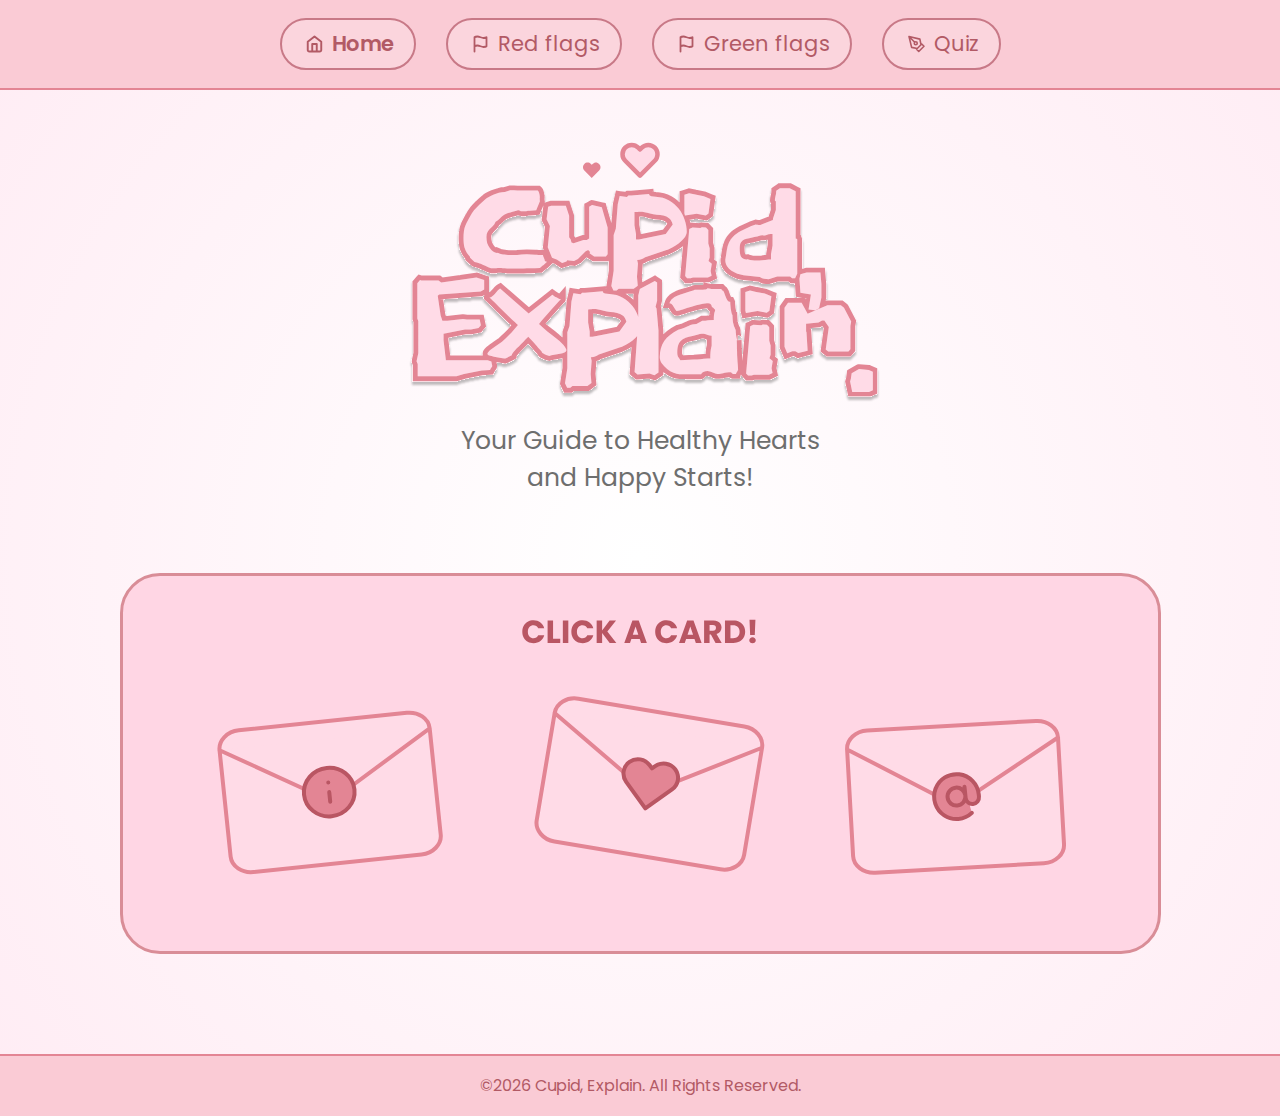
<file: index.html>
<!DOCTYPE html>
<html lang="en">
<head>
    <meta charset="UTF-8">
    <title>Cupid, Explain.</title>
    <link rel="icon" type="image/svg+xml" href="img/favicon.svg">
    <meta name="viewport" content="width=device-width, initial-scale=1.0">

    <!-- Poppins Font -->
    <link href="https://fonts.googleapis.com/css2?family=Poppins:wght@400;500;600;700&display=swap" rel="stylesheet">

    <link rel="stylesheet" href="style.css">
    
    <link href="https://cdn.jsdelivr.net/npm/bootstrap@5.3.2/dist/css/bootstrap.min.css" rel="stylesheet">
</head>
<body>

	<script src="https://cdn.jsdelivr.net/npm/bootstrap@5.3.2/dist/js/bootstrap.bundle.min.js"></script>

<!-- NAVIGATION -->
<nav id="navbar">
    
<!-- HAMBURGER BUTTON (mobile only) -->
<button class="hamburger" id="hamburger" aria-label="Open menu">
    ☰
</button>

<!-- MOBILE MENU -->
<nav class="mobile-menu" id="mobileMenu">
	
<button class="close-menu" id="closeMenu" aria-label="Close menu">
    ✕
</button>
	
    <a href="index.html" class="mobile-item active">
        <img src="img/homeicon.svg" class="nav-icon"> Home
    </a>

    <a href="redflags.html" class="mobile-item">
        <img src="img/flag.svg" class="nav-icon"> Red flags
    </a>

    <a href="greenflags.html" class="mobile-item">
        <img src="img/flag.svg" class="nav-icon"> Green flags
    </a>

    <a href="quiz-questions.html" class="mobile-item">
        <img src="img/quizicon.svg" class="nav-icon"> Quiz
    </a>

</nav>
    
    <div class="nav-container">

        <a href="index.html" class="nav-item active">
            <img src="img/homeicon.svg" class="nav-icon" alt="Home">
            <span>Home</span>
        </a>

        <a href="redflags.html" class="nav-item">
            <img src="img/flag.svg" class="nav-icon" alt="Red Flags">
            <span>Red flags</span>
        </a>

        <a href="greenflags.html" class="nav-item">
            <img src="img/flag.svg" class="nav-icon" alt="Green Flags">
            <span>Green flags</span>
        </a>

        <a href="quiz-questions.html" class="nav-item">
            <img src="img/quizicon.svg" class="nav-icon" alt="Quiz">
            <span>Quiz</span>
        </a>

    </div>
</nav>


    <!-- HERO SECTION -->
    <section class="hero">
        <img src="img/Logo.svg" class="logo">

        <p class="subtitle">
            Your Guide to Healthy Hearts <br>
            and Happy Starts!
        </p>
    </section>



    <!-- CARD BOX (IMAGE MAP) -->
    <section class="card-section">
    <img src="img/box.svg" 
         usemap="#image-map" 
         class="card-image" 
         id="cardImage">

    <map name="image-map" id="imageMap">
        <!-- Desktop coordinates -->
        <area shape="rect" coords="96,151,326,296"
              data-bs-toggle="modal"
              data-bs-target="#aboutModal"
			data-tooltip=About>    

        <area shape="rect" coords="425,131,632,297"
              data-bs-toggle="modal"
              data-bs-target="#cheatModal"
			data-tooltip=Index>


        <area shape="rect" coords="719,142,946,291"
              data-bs-toggle="modal"
              data-bs-target="#teamModal"      
			data-tooltip=Team>


    </map>

		<div id="cursorTooltip" style="
		    position: fixed;
		    pointer-events: none; /* lets mouse click through */
		    background: rgba(0,0,0,0.8);
		    color: #fff;
		    padding: 5px 10px;
		    border-radius: 5px;
		    display: none;
		    font-weight: 500;
		    font-size: 0.9rem;
		    z-index: 9999;
		"></div>
		
	</section>

    <!-- FOOTER -->
    <footer>
        ©2026 Cupid, Explain. All Rights Reserved.
    </footer>
    
    <!-- ABOUT MODAL -->
    <div class="modal fade" id="aboutModal" tabindex="-1">
  <div class="modal-dialog modal-dialog-centered">
    <div class="modal-content custom-modal">

      <div class="modal-header border-0">
        <h5 class="modal-title">ABOUT</h5>
        <button type="button" class="btn-close" data-bs-dismiss="modal"></button>
      </div>

      <div class="modal-body">
        <p>
          An interactive and visually engaging platform called “Cupid, Explain” 
          and this website aims to help the audience identify healthy (green flags) 
          and toxic (red flags) traits of a person in a relationship.
        </p>
      </div>

    </div>
  </div>
</div>

<!-- INDEX MODAL -->
<div class="modal fade" id="cheatModal" tabindex="-1">
  <div class="modal-dialog modal-dialog-centered">
    <div class="modal-content custom-modal">

      <div class="modal-header border-0">
        <h5 class="modal-title w-100 text-center">INDEX</h5>
        <button type="button" class="btn-close position-absolute end-0 me-3"
                data-bs-dismiss="modal"></button>
      </div>

      <div class="modal-body">

        <table class="table custom-table text-center align-middle">
          <thead>
            <tr>
              <th>RED FLAGS</th>
              <th>GREEN FLAGS</th>
            </tr>
          </thead>
          <tbody>
            <tr><td>Poor Communication</td><td>Open Communication</td></tr>
            <tr><td>Disrespecting boundaries</td><td>Respect for boundaries</td></tr>
            <tr><td>Excessive Jealousy</td><td>Trustworthiness</td></tr>
            <tr><td>Possessive and Controlling Behavior</td><td>Emotional Maturity</td></tr>
            <tr><td>Lack of Accountability</td><td>Accountability</td></tr>
            <tr><td>Inconsistent Effort</td><td>Consistent Effort</td></tr>
            <tr><td>Gaslighting</td><td>Empathy</td></tr>
            <tr><td>Frequent Dishonesty</td><td>Encouragement of Independence</td></tr>
            <tr><td>Lack of Empathy</td><td>Healthy Conflict Resolution</td></tr>
          </tbody>
        </table>

      </div>

    </div>
  </div>
</div>

<!-- TEAM MODAL -->
<div class="modal fade" id="teamModal" tabindex="-1">
  <div class="modal-dialog modal-dialog-centered">
    <div class="modal-content custom-modal">

      <div class="modal-header border-0">
        <h5 class="modal-title w-100 text-center">THE TEAM</h5>
        <button type="button" class="btn-close position-absolute end-0 me-3"
                data-bs-dismiss="modal"></button>
      </div>

      <div class="modal-body">

		<ul class="team-list list-unstyled text-center">
		  
		  <li class="team-member">
		    <div class="team-name">Rania C. San Pedro</div>
		    <div class="team-role">Developer, UI/UX</div>
		  </li>
		
		  <li class="team-member">
		    <div class="team-name">Elisha James B. Arorong</div>
		    <div class="team-role">Developer</div>
		  </li>
		
		  <li class="team-member">
		    <div class="team-name">Kyte Clarisse R. Cortez</div>
		    <div class="team-role">Ideation, Content Writer</div>
		  </li>
		
		  <li class="team-member">
		    <div class="team-name">Janric Nicholas W. Llagas</div>
		    <div class="team-role">Ideation, Content Writer</div>
		  </li>
		
		</ul>

      </div>

    </div>
  </div>
</div>

<script src="script.js"></script>
</body>
</html>
</file>
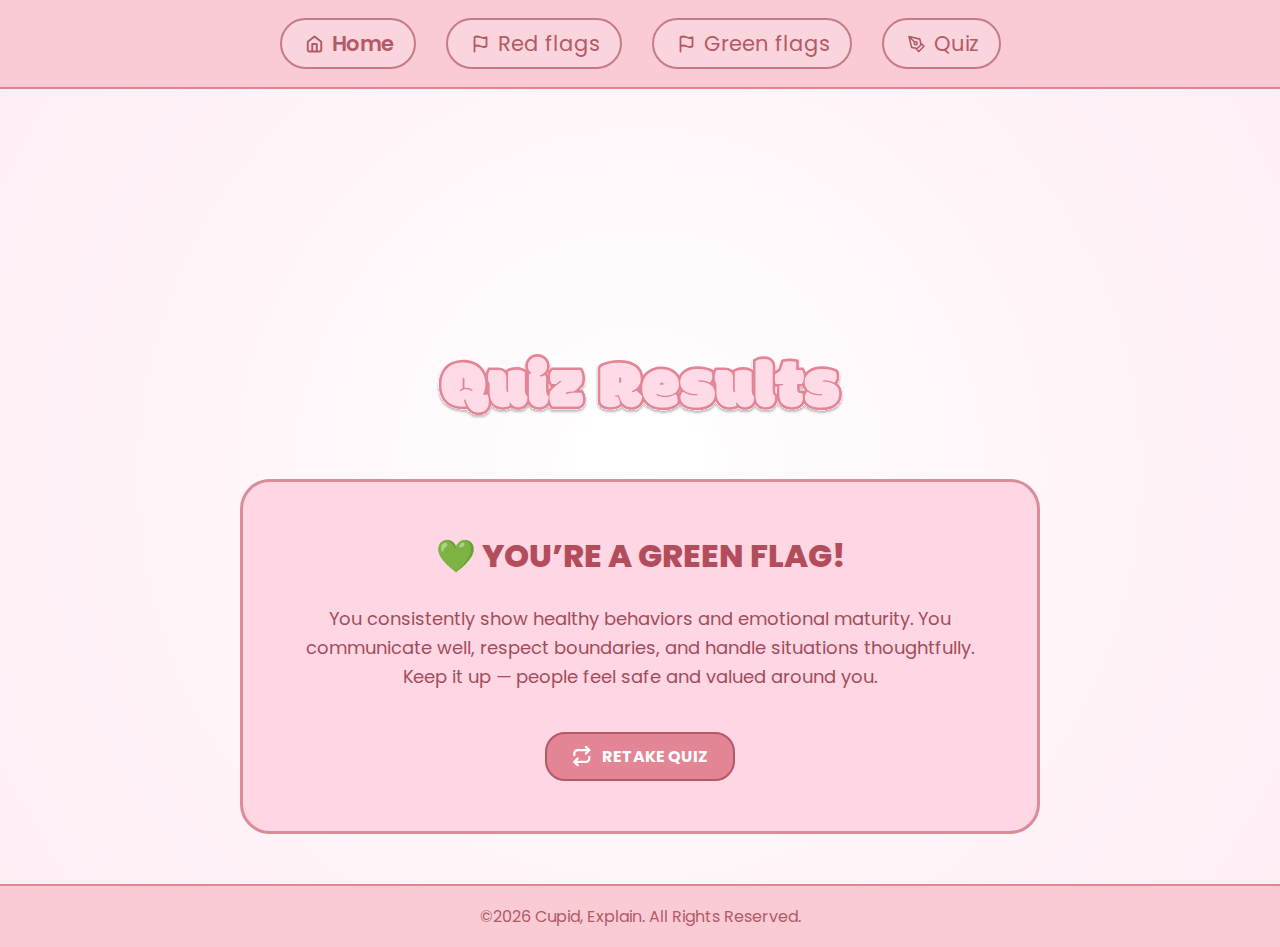
<file: green-result.html>
<!DOCTYPE html>
<html lang="en">
<head>
    <meta charset="UTF-8">
    <title>Results - Cupid, Explain.</title>
    <link rel="icon" type="image/svg+xml" href="img/favicon.svg">
    <meta name="viewport" content="width=device-width, initial-scale=1.0">

    <!-- Poppins -->
    <link href="https://fonts.googleapis.com/css2?family=Poppins:wght@400;500;600;700&display=swap" rel="stylesheet">

    <link rel="stylesheet" href="style.css">
</head>
<body>

<!-- NAVIGATION -->
<nav id="navbar">
    
<!-- HAMBURGER BUTTON (mobile only) -->
<button class="hamburger" id="hamburger" aria-label="Open menu">
    ☰
</button>

<!-- MOBILE MENU -->
<nav class="mobile-menu" id="mobileMenu">
	
<button class="close-menu" id="closeMenu" aria-label="Close menu">
    ✕
</button>
	
    <a href="index.html" class="mobile-item active">
        <img src="img/homeicon.svg" class="nav-icon"> Home
    </a>

    <a href="redflags.html" class="mobile-item">
        <img src="img/flag.svg" class="nav-icon"> Red flags
    </a>

    <a href="greenflags.html" class="mobile-item">
        <img src="img/flag.svg" class="nav-icon"> Green flags
    </a>

    <a href="quiz.html" class="mobile-item">
        <img src="img/quizicon.svg" class="nav-icon"> Quiz
    </a>

</nav>
    
    <div class="nav-container">

        <a href="index.html" class="nav-item active">
            <img src="img/homeicon.svg" class="nav-icon" alt="Home">
            <span>Home</span>
        </a>

        <a href="redflags.html" class="nav-item">
            <img src="img/flag.svg" class="nav-icon" alt="Red Flags">
            <span>Red flags</span>
        </a>

        <a href="greenflags.html" class="nav-item">
            <img src="img/flag.svg" class="nav-icon" alt="Green Flags">
            <span>Green flags</span>
        </a>

        <a href="quiz.html" class="nav-item">
            <img src="img/quizicon.svg" class="nav-icon" alt="Quiz">
            <span>Quiz</span>
        </a>

    </div>
</nav>

<!-- TITLE -->
<section class="title-section">
    <img src="img/Result.svg" alt="Green flag result">
</section>

<article class="result-box">
    <h2 class="result-title">💚 YOU’RE A GREEN FLAG!</h2>
    
    <p class="result-text">
        You consistently show healthy behaviors and emotional maturity. You communicate well, respect boundaries, and handle situations thoughtfully. Keep it up — people feel safe and valued around you.
    </p>

    <a href="quiz-questions.html" class="retake-btn">
        <img src="img/retake.svg" alt="Retake icon" class="retake-icon">
        RETAKE QUIZ
    </a>
</article>


 <!-- FOOTER -->
    <footer>
        ©2026 Cupid, Explain. All Rights Reserved.
    </footer>


<script src="script.js"></script>
</body>
</html>
</file>
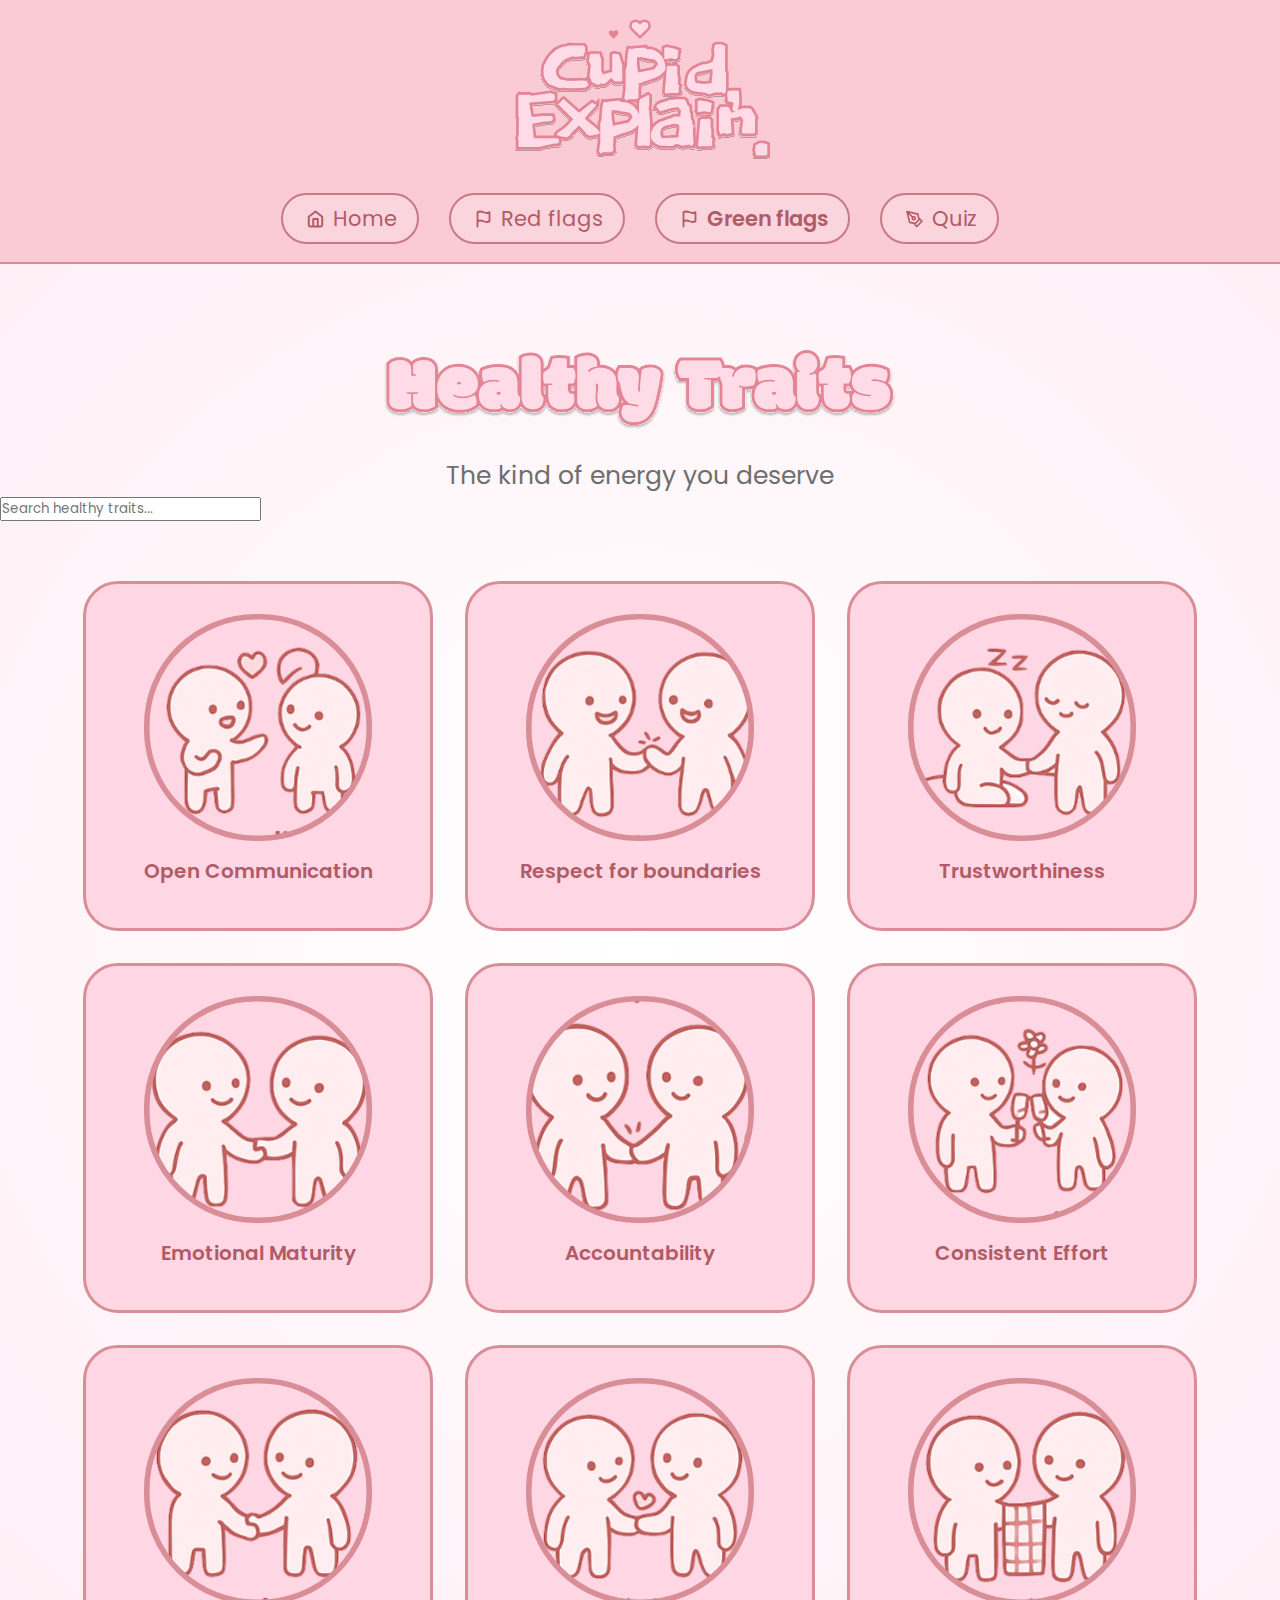
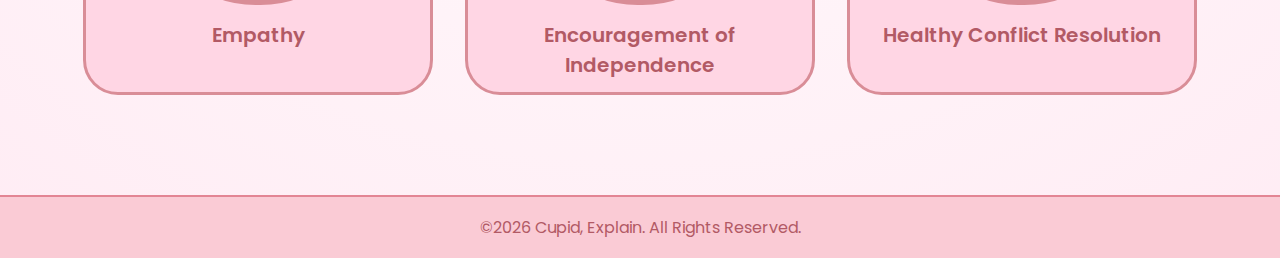
<file: greenflags.html>
<!DOCTYPE html>
<html lang="en">
<head>
    <meta charset="UTF-8">
    <title>Green flags - Cupid, Explain.</title>
    <link rel="icon" type="image/svg+xml" href="img/favicon.svg">
    <meta name="viewport" content="width=device-width, initial-scale=1.0">

    <!-- Poppins -->
    <link href="https://fonts.googleapis.com/css2?family=Poppins:wght@400;500;600;700&display=swap" rel="stylesheet">

    <link rel="stylesheet" href="style.css">
</head>
<body>

<!-- NAVIGATION -->
<nav id="navbar">
    
<!-- HAMBURGER BUTTON (mobile only) -->
<button class="hamburger" id="hamburger" aria-label="Open menu">
    ☰
</button>

<!-- MOBILE MENU -->
<nav class="mobile-menu" id="mobileMenu">
	
<button class="close-menu" id="closeMenu" aria-label="Close menu">
    ✕
</button>
	
    <a href="index.html" class="mobile-item">
        <img src="img/homeicon.svg" class="nav-icon"> Home
    </a>

    <a href="redflags.html" class="mobile-item">
        <img src="img/flag.svg" class="nav-icon"> Red flags
    </a>

    <a href="greenflags.html" class="mobile-item active">
        <img src="img/flag.svg" class="nav-icon"> Green flags
    </a>

    <a href="quiz-questions.html" class="mobile-item">
        <img src="img/quizicon.svg" class="nav-icon"> Quiz
    </a>

</nav>

	<!-- LOGO ON TOP -->
    <div class="nav-logo">
        <img src="img/Logo.svg" alt="Cupid Explain Logo">
    </div>
    
    <div class="nav-container">

        <a href="index.html" class="nav-item">
            <img src="img/homeicon.svg" class="nav-icon" alt="Home">
            <span>Home</span>
        </a>

        <a href="redflags.html" class="nav-item">
            <img src="img/flag.svg" class="nav-icon" alt="Red Flags">
            <span>Red flags</span>
        </a>

        <a href="greenflags.html" class="nav-item active">
            <img src="img/flag.svg" class="nav-icon" alt="Green Flags">
            <span>Green flags</span>
        </a>

        <a href="quiz-questions.html" class="nav-item">
            <img src="img/quizicon.svg" class="nav-icon" alt="Quiz">
            <span>Quiz</span>
        </a>

    </div>
</nav>


<!-- TITLE -->
<section class="title-section">
    <img src="img/healthytraits.svg" alt="Healthy Traits">
    
    <p class="subtitle">
		The kind of energy you deserve        
	</p>
</section>

<!-- SEARCH BAR -->
<div class="search-container">
    <input type="text" id="flagSearch" placeholder="Search healthy traits..." />
</div>
	
<!-- HEALTHY HABITS GRID -->
<section class="flags-grid">

<!-- BOX 1 -->
<figure class="flag-card">
    <img src="img/Healthy1.svg" alt="Healthy Trait">
    
    <!-- Header text shown by default -->
    <h3 class="flag-title">Open Communication</h3>
    
    <!-- Description -->
    <figcaption>
	A healthy partner expresses thoughts and feelings clearly and listens with understanding. Honest conversations help prevent misunderstandings and build trust. Good communication strengthens emotional connection over time.	
	</figcaption>
</figure>


<!-- BOX 2 -->
<figure class="flag-card">
    <img src="img/Healthy2.svg" alt="Healthy Trait">
    
    <!-- Header text shown by default -->
    <h3 class="flag-title">Respect for boundaries</h3>
    
    <!-- Description -->
    <figcaption>
	Respecting boundaries shows maturity and consideration. A green flag partner understands personal limits and does not pressure others to go beyond their comfort zone. This creates a safe and supportive environment.	
	</figcaption>
</figure>
    
<!-- BOX 3 -->
<figure class="flag-card">
    <img src="img/Healthy3.svg" alt="Healthy Trait">
    
    <!-- Header text shown by default -->
    <h3 class="flag-title">Trustworthiness</h3>
    
    <!-- Description -->
    <figcaption>
	Being reliable and honest builds a strong foundation for any relationship. A trustworthy person keeps promises and avoids actions that create doubt. Trust allows both individuals to feel secure and valued.	
	</figcaption>
</figure>

<!-- BOX 4 -->
<figure class="flag-card">
    <img src="img/Healthy4.svg" alt="Healthy Trait">
    
    <!-- Header text shown by default -->
    <h3 class="flag-title">Emotional Maturity</h3>
    
    <!-- Description -->
    <figcaption>
	An emotionally mature person handles conflicts calmly and avoids unnecessary drama. They take time to reflect before reacting. This helps maintain stability and mutual understanding.	
	</figcaption>
</figure>


<!-- BOX 5 -->
<figure class="flag-card">
    <img src="img/Healthy5.svg" alt="Healthy Trait">
    
    <!-- Header text shown by default -->
    <h3 class="flag-title">Accountability</h3>
    
    <!-- Description -->
    <figcaption>
	Admitting mistakes and apologizing sincerely shows growth and responsibility. Instead of blaming others, a green flag partner works toward solutions. Accountability strengthens respect between both individuals.	
	</figcaption>
</figure>
    
<!-- BOX 6 -->
<figure class="flag-card">
    <img src="img/Healthy6.svg" alt="Healthy Trait">
    
    <!-- Header text shown by default -->
    <h3 class="flag-title">Consistent Effort</h3>
    
    <!-- Description -->
    <figcaption>
	Healthy relationships require steady care and attention from both sides. A green flag partner shows effort regularly, not just when convenient. Consistency makes the relationship feel secure and dependable.	
	</figcaption>
</figure>

<!-- BOX 7 -->
<figure class="flag-card">
    <img src="img/Healthy7.svg" alt="Healthy Trait">
    
    <!-- Header text shown by default -->
    <h3 class="flag-title">Empathy</h3>
    
    <!-- Description -->
    <figcaption>
	Empathy allows someone to understand and validate their partner’s feelings. A supportive partner listens and responds with compassion. This deepens emotional intimacy and trust.	
	</figcaption>
</figure>


<!-- BOX 8 -->
<figure class="flag-card">
    <img src="img/Healthy8.svg" alt="Healthy Trait">
    
    <!-- Header text shown by default -->
    <h3 class="flag-title">Encouragement of Independence</h3>
    
    <!-- Description -->
    <figcaption>
	A green flag partner supports personal goals, friendships, and individuality. They do not feel threatened by independence. Instead, they celebrate growth and self-improvement.	
	</figcaption>
</figure>
    
<!-- BOX 9 -->
<figure class="flag-card">
    <img src="img/Healthy9.svg" alt="Healthy Trait">
    
    <!-- Header text shown by default -->
    <h3 class="flag-title">Healthy Conflict Resolution</h3>
    
    <!-- Description -->
    <figcaption>
	Disagreements are handled with respect and patience. Rather than avoiding issues or escalating arguments, a green flag partner seeks compromise. This keeps conflicts productive instead of destructive.	
	</figcaption>
</figure>

</section>



 <!-- FOOTER -->
    <footer>
        ©2026 Cupid, Explain. All Rights Reserved.
    </footer>


<script src="script.js"></script>
</body>
</html>
</file>
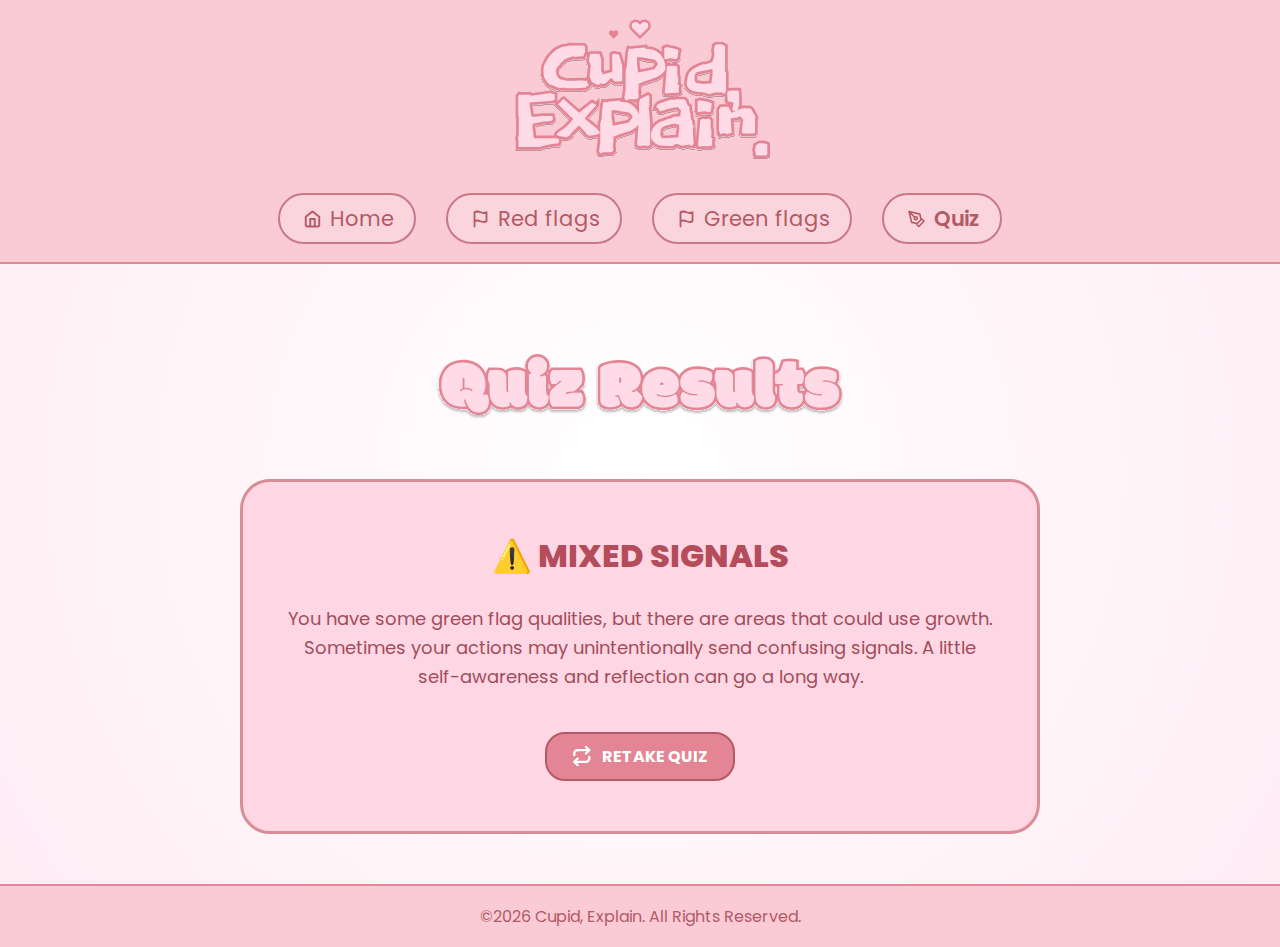
<file: mixed-result.html>
<!DOCTYPE html>
<html lang="en">
<head>
    <meta charset="UTF-8">
    <title>Results - Cupid, Explain.</title>
    <link rel="icon" type="image/svg+xml" href="img/favicon.svg">
    <meta name="viewport" content="width=device-width, initial-scale=1.0">

    <!-- Poppins -->
    <link href="https://fonts.googleapis.com/css2?family=Poppins:wght@400;500;600;700&display=swap" rel="stylesheet">

    <link rel="stylesheet" href="style.css">
</head>
<body>

<!-- NAVIGATION -->
<nav id="navbar">
    
<!-- HAMBURGER BUTTON (mobile only) -->
<button class="hamburger" id="hamburger" aria-label="Open menu">
    ☰
</button>

<!-- MOBILE MENU -->
<nav class="mobile-menu" id="mobileMenu">
	
<button class="close-menu" id="closeMenu" aria-label="Close menu">
    ✕
</button>
	
    <a href="index.html" class="mobile-item">
        <img src="img/homeicon.svg" class="nav-icon"> Home
    </a>

    <a href="redflags.html" class="mobile-item">
        <img src="img/flag.svg" class="nav-icon"> Red flags
    </a>

    <a href="greenflags.html" class="mobile-item">
        <img src="img/flag.svg" class="nav-icon"> Green flags
    </a>

    <a href="quiz.html" class="mobile-item active">
        <img src="img/quizicon.svg" class="nav-icon"> Quiz
    </a>

</nav>

	<!-- LOGO ON TOP -->
    <div class="nav-logo">
        <img src="img/Logo.svg" alt="Cupid Explain Logo">
    </div>
    
    <div class="nav-container">

        <a href="index.html" class="nav-item">
            <img src="img/homeicon.svg" class="nav-icon" alt="Home">
            <span>Home</span>
        </a>

        <a href="redflags.html" class="nav-item">
            <img src="img/flag.svg" class="nav-icon" alt="Red Flags">
            <span>Red flags</span>
        </a>

        <a href="greenflags.html" class="nav-item">
            <img src="img/flag.svg" class="nav-icon" alt="Green Flags">
            <span>Green flags</span>
        </a>

        <a href="quiz.html" class="nav-item active">
            <img src="img/quizicon.svg" class="nav-icon" alt="Quiz">
            <span>Quiz</span>
        </a>

    </div>
</nav>

<!-- TITLE -->
<section class="title-section">
    <img src="img/Result.svg" alt="Mixed signals result">
</section>

<article class="result-box">
    <h2 class="result-title">⚠️  MIXED SIGNALS</h2>
    
    <p class="result-text">
        You have some green flag qualities, but there are areas that could use growth. Sometimes your actions may unintentionally send confusing signals. A little self-awareness and reflection can go a long way.
    </p>

    <a href="quiz-questions.html" class="retake-btn">
        <img src="img/retake.svg" alt="Retake icon" class="retake-icon">
        RETAKE QUIZ
    </a>
</article>


 <!-- FOOTER -->
    <footer>
        ©2026 Cupid, Explain. All Rights Reserved.
    </footer>


<script src="script.js"></script>
</body>
</html>
</file>
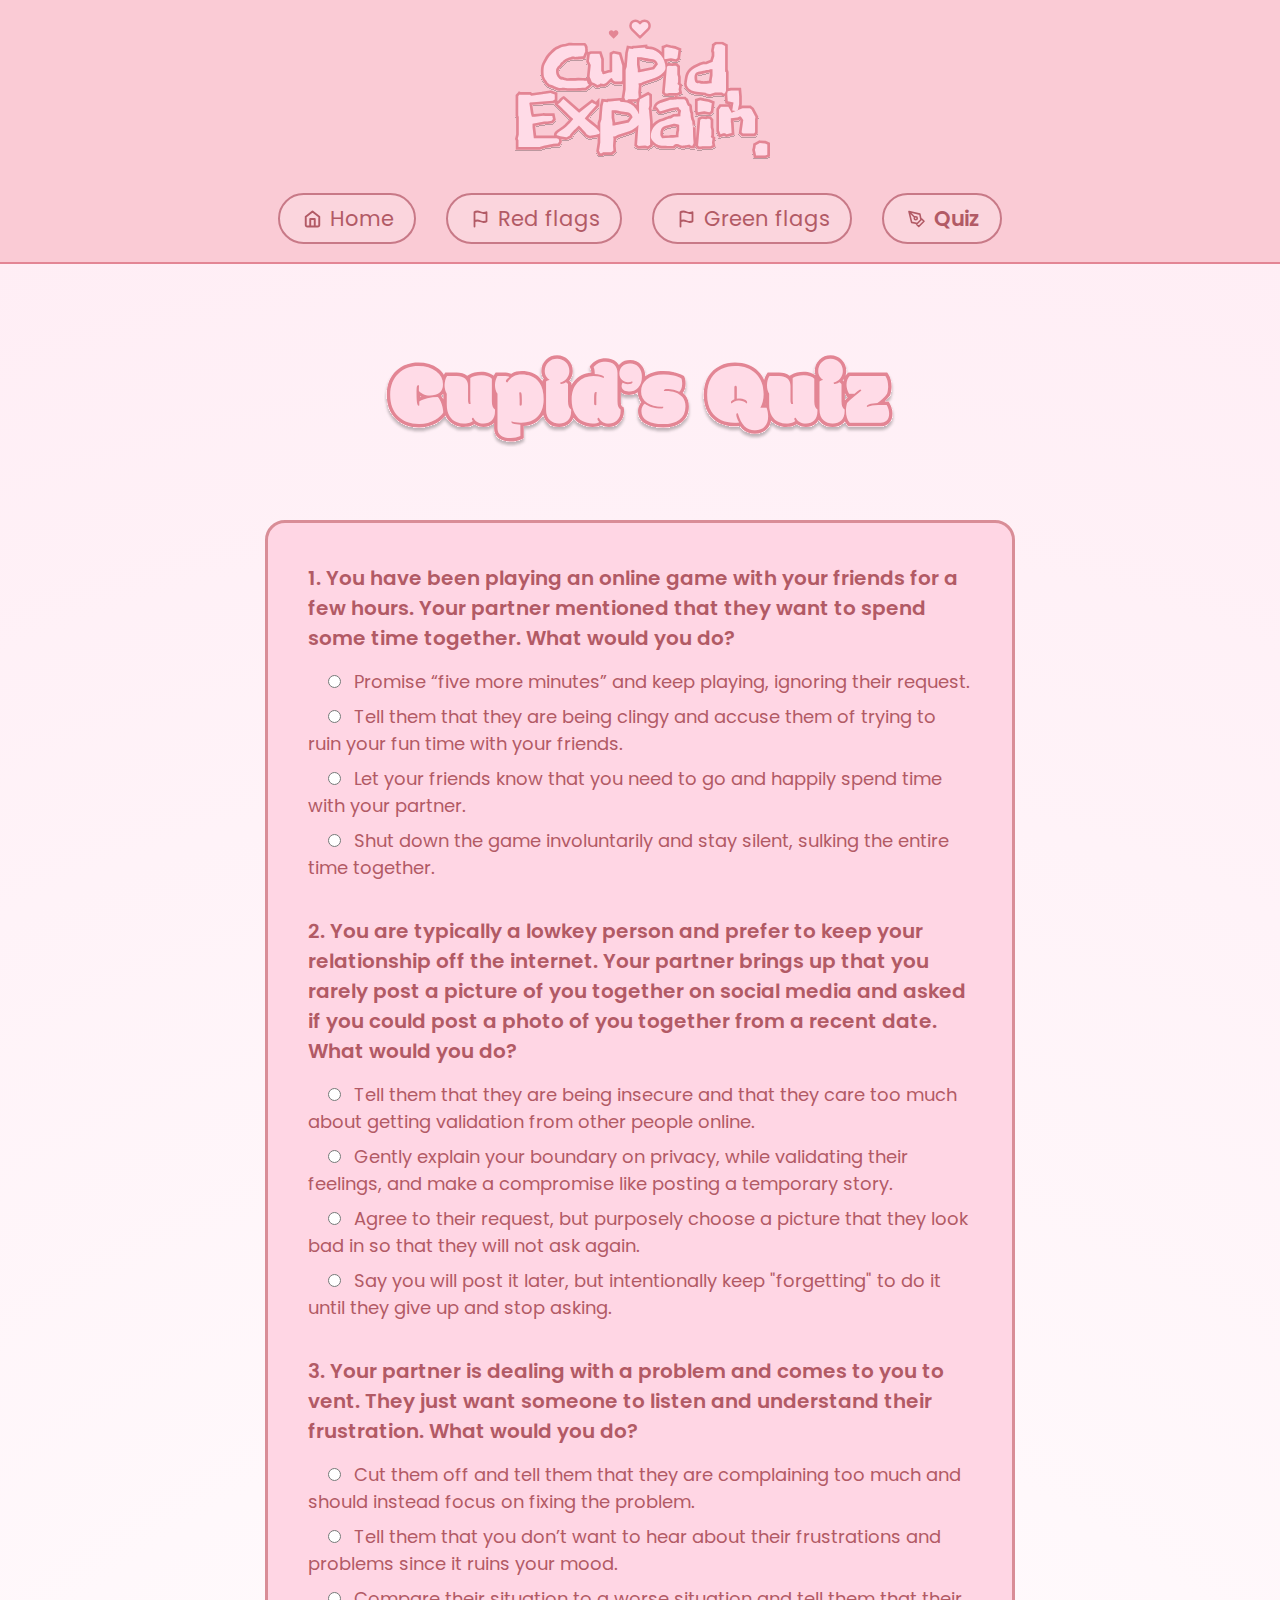
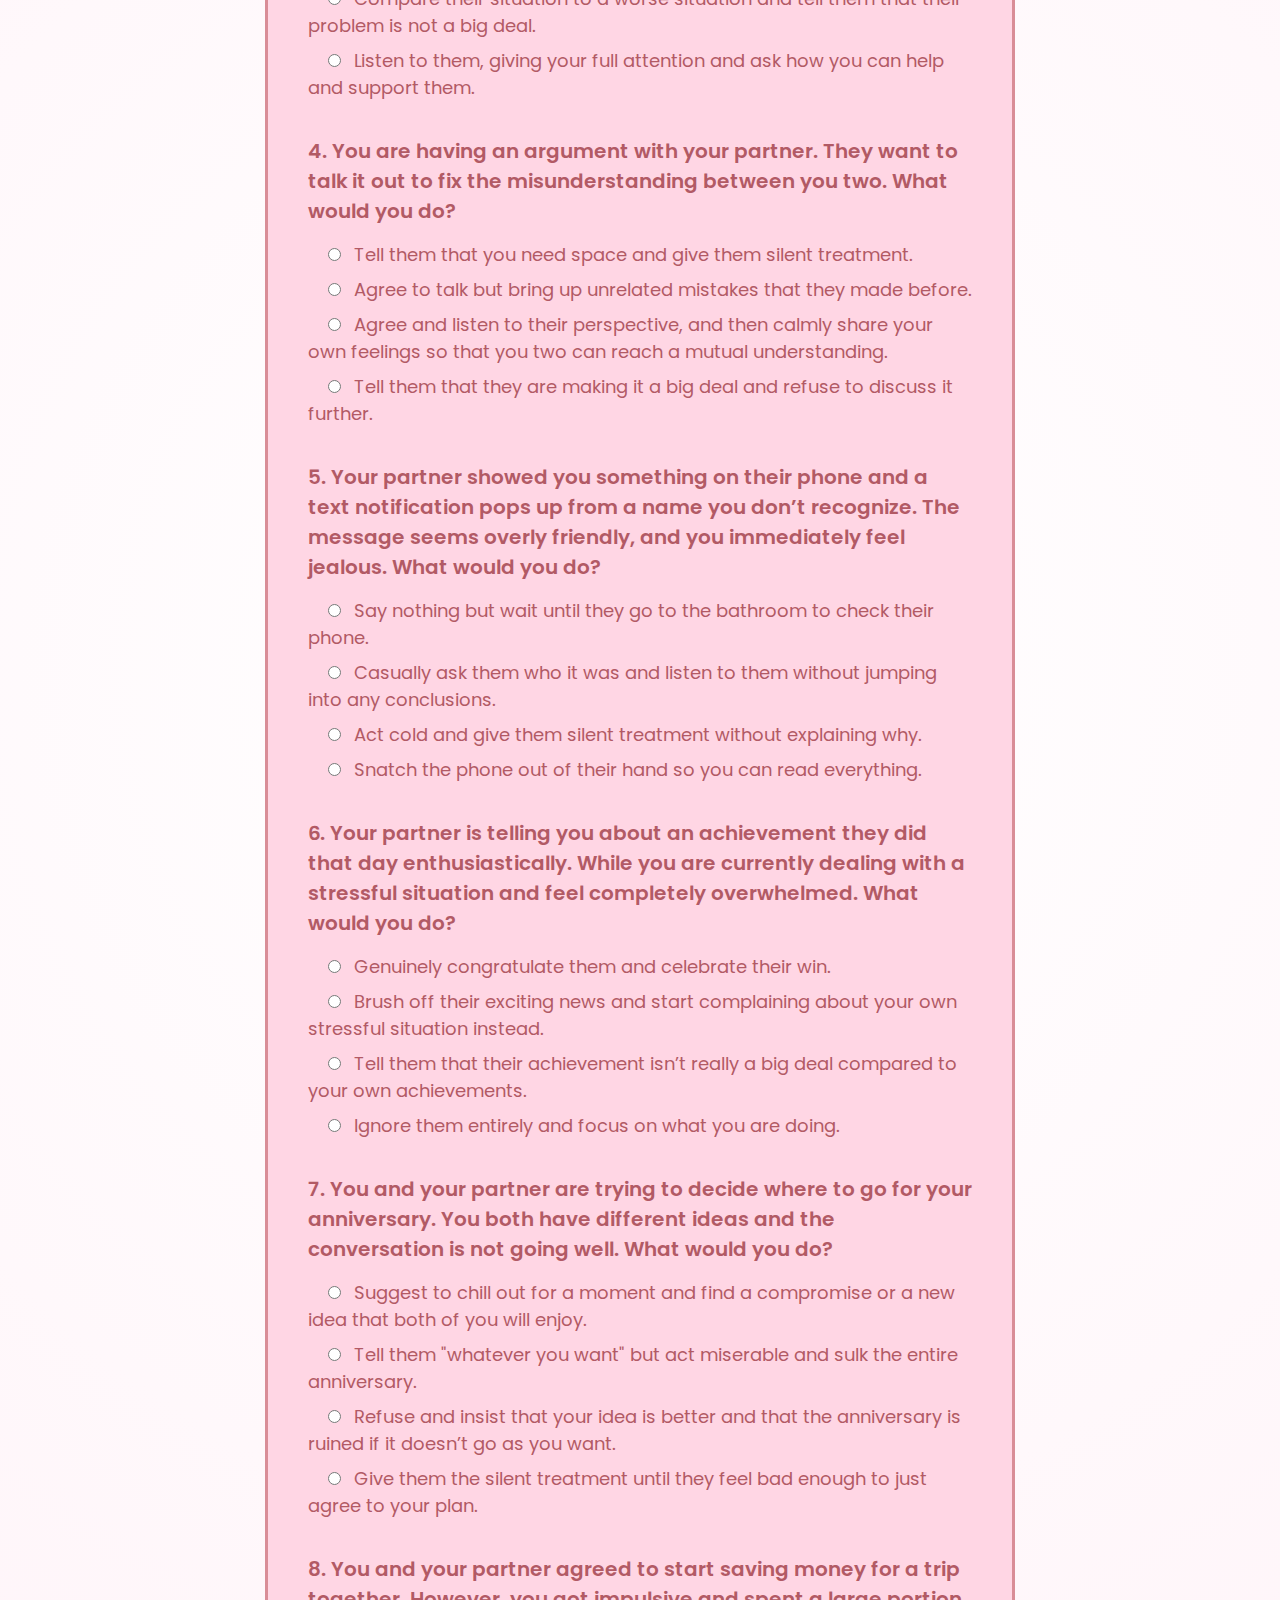
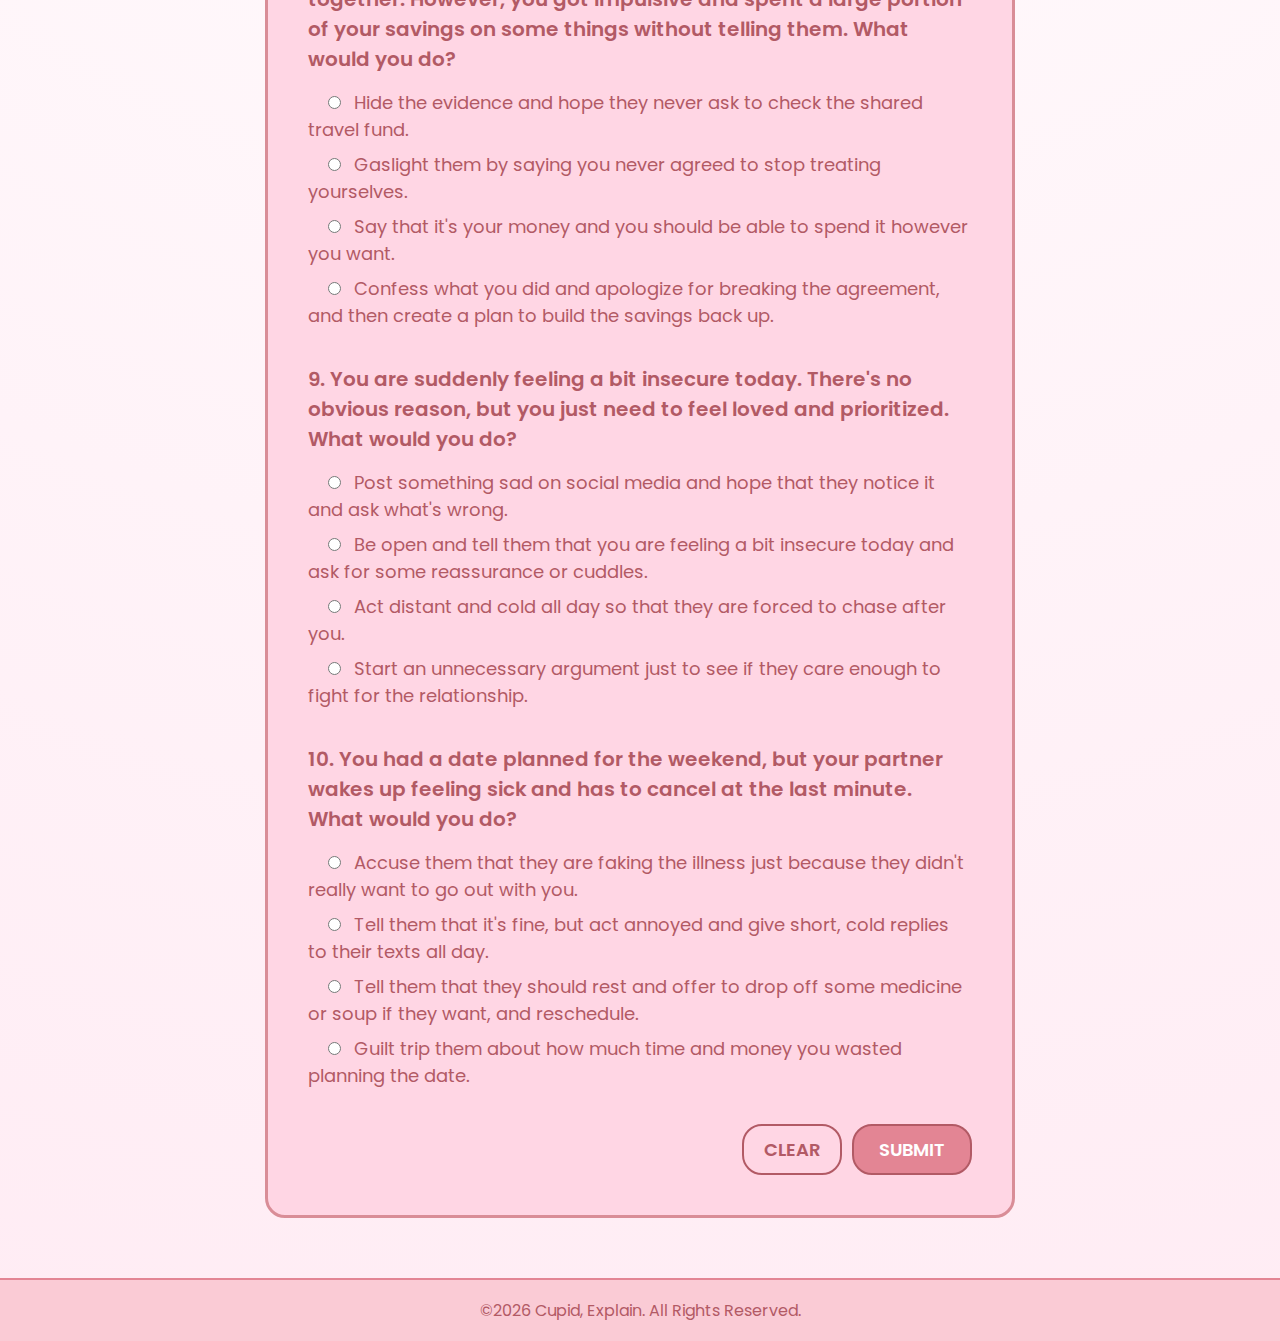
<file: quiz-questions.html>
<!DOCTYPE html>
<html lang="en">
<head>
    <meta charset="UTF-8">
    <title>Quiz - Cupid, Explain.</title>
    <link rel="icon" type="image/svg+xml" href="img/favicon.svg">
    <meta name="viewport" content="width=device-width, initial-scale=1.0">

    <!-- Poppins -->
    <link href="https://fonts.googleapis.com/css2?family=Poppins:wght@400;500;600;700&display=swap" rel="stylesheet">

    <link rel="stylesheet" href="style.css">
</head>
<body>

<!-- NAVBAR -->
<nav id="navbar">
<!-- HAMBURGER BUTTON (mobile only) -->
<div class="hamburger" id="hamburger">
    ☰
</div>

<!-- MOBILE MENU -->
<div class="mobile-menu" id="mobileMenu">

    <div class="close-menu" id="closeMenu">✕</div>

    <a href="index.html" class="mobile-item active">
        <img src="img/homeicon.svg" class="nav-icon"> Home
    </a>

    <a href="redflags.html" class="mobile-item">
        <img src="img/flag.svg" class="nav-icon"> Red flags
    </a>

    <a href="greenflags.html" class="mobile-item">
        <img src="img/flag.svg" class="nav-icon"> Green flags
    </a>

    <a href="quiz.html" class="mobile-item">
        <img src="img/quizicon.svg" class="nav-icon"> Quiz
    </a>

</div>
    <!-- LOGO ON TOP -->
    <div class="nav-logo">
        <img src="img/Logo.svg" alt="Cupid Explain Logo">
    </div>

    <!-- NAV BUTTONS -->
    <div class="nav-container">

        <a href="index.html" class="nav-item">
            <img src="img/homeicon.svg" class="nav-icon" alt="Home">
            <span>Home</span>
        </a>

        <a href="redflags.html" class="nav-item">
            <img src="img/flag.svg" class="nav-icon" alt="Red Flags">
            <span>Red flags</span>
        </a>

        <a href="greenflags.html" class="nav-item">
            <img src="img/flag.svg" class="nav-icon" alt="Green Flags">
            <span>Green flags</span>
        </a>

        <a href="quiz.html" class="nav-item active">
            <img src="img/quizicon.svg" class="nav-icon" alt="Quiz">
            <span>Quiz</span>
        </a>

    </div>
</nav>


<!-- TITLE -->
<section class="title-section">
    <img src="img/quiz-questions.svg" alt="Quiz">
</section>

<!-- QUIZ CONTAINER -->
<section class="quiz-section">
    <form id="quizForm" class="quiz-box">

        <!-- QUESTION 1 -->
        <div class="question">
            <p>1. You have been playing an online game with your friends for a few hours. Your partner mentioned that they want to spend some time together. What would you do?</p>
            <label><input type="radio" name="q1" value="0"> Promise “five more minutes” and keep playing, ignoring their request.</label>
            <label><input type="radio" name="q1" value="0"> Tell them that they are being clingy and accuse them of trying to ruin your fun time with your friends.</label>
            <label><input type="radio" name="q1" value="1"> Let your friends know that you need to go and happily spend time with your partner.</label>
            <label><input type="radio" name="q1" value="0"> Shut down the game involuntarily and stay silent, sulking the entire time together.</label>
        </div>

        <!-- QUESTION 2 -->
        <div class="question">
            <p>2. You are typically a lowkey person and prefer to keep your relationship off the internet. Your partner brings up that you rarely post a picture of you together on social media and asked if you could post a photo of you together from a recent date. What would you do?</p>
            <label><input type="radio" name="q2" value="0"> Tell them that they are being insecure and that they care too much about getting validation from other people online.</label>
            <label><input type="radio" name="q2" value="1"> Gently explain your boundary on privacy, while validating their feelings, and make a compromise like posting a temporary story.</label>
            <label><input type="radio" name="q2" value="0"> Agree to their request, but purposely choose a picture that they look bad in so that they will not ask again.</label>
            <label><input type="radio" name="q2" value="0"> Say you will post it later, but intentionally keep "forgetting" to do it until they give up and stop asking.</label>
        </div>
        
        <!-- QUESTION 3 -->
        <div class="question">
            <p>3. Your partner is dealing with a problem and comes to you to vent. They just want someone to listen and understand their frustration. What would you do?</p>
            <label><input type="radio" name="q3" value="0"> Cut them off and tell them that they are complaining too much and should instead focus on fixing the problem.</label>
            <label><input type="radio" name="q3" value="0"> Tell them that you don’t want to hear about their frustrations and problems since it ruins your mood.</label>
            <label><input type="radio" name="q3" value="0"> Compare their situation to a worse situation and tell them that their problem is not a big deal.</label>
            <label><input type="radio" name="q3" value="1"> Listen to them, giving your full attention and ask how you can help and support them.</label>
        </div>

        <!-- QUESTION 4 -->
        <div class="question">
            <p>4. You are having an argument with your partner. They want to talk it out to fix the misunderstanding between you two. What would you do?</p>
            <label><input type="radio" name="q4" value="0"> Tell them that you need space and give them silent treatment.</label>
            <label><input type="radio" name="q4" value="0"> Agree to talk but bring up unrelated mistakes that they made before.</label>
            <label><input type="radio" name="q4" value="1"> Agree and listen to their perspective, and then calmly share your own feelings so that you two can reach a mutual understanding.</label>
            <label><input type="radio" name="q4" value="0"> Tell them that they are making it a big deal and refuse to discuss it further.</label>
        </div>
        
        <!-- QUESTION 5 -->
        <div class="question">
            <p>5. Your partner showed you something on their phone and a text notification pops up from a name you don’t recognize. The message seems overly friendly, and you immediately feel jealous. What would you do?</p>
            <label><input type="radio" name="q5" value="0"> Say nothing but wait until they go to the bathroom to check their phone.</label>
            <label><input type="radio" name="q5" value="1"> Casually ask them who it was and listen to them without jumping into any conclusions.</label>
            <label><input type="radio" name="q5" value="0"> Act cold and give them silent treatment without explaining why.</label>
            <label><input type="radio" name="q5" value="0"> Snatch the phone out of their hand so you can read everything.</label>
        </div>

        <!-- QUESTION 6 -->
        <div class="question">
            <p>6. Your partner is telling you about an achievement they did that day enthusiastically. While you are currently dealing with a stressful situation and feel completely overwhelmed. What would you do?</p>
            <label><input type="radio" name="q6" value="1"> Genuinely congratulate them and celebrate their win.</label>
            <label><input type="radio" name="q6" value="0"> Brush off their exciting news and  start complaining about your own stressful situation instead.</label>
            <label><input type="radio" name="q6" value="0"> Tell them that their achievement isn’t really a big deal compared to your own achievements.</label>
            <label><input type="radio" name="q6" value="0"> Ignore them entirely and focus on what you are doing.</label>
        </div>
        
        <!-- QUESTION 7 -->
        <div class="question">
            <p>7. You and your partner are trying to decide where to go for your anniversary. You both have different ideas and the conversation is not going well. What would you do?</p>
            <label><input type="radio" name="q7" value="1"> Suggest to chill out for a moment and find a compromise or a new idea that both of you will enjoy.</label>
            <label><input type="radio" name="q7" value="0"> Tell them "whatever you want" but act miserable and sulk the entire anniversary.</label>
            <label><input type="radio" name="q7" value="0"> Refuse and insist that your idea is better and that the anniversary is ruined if it doesn’t go as you want.</label>
            <label><input type="radio" name="q7" value="0"> Give them the silent treatment until they feel bad enough to just agree to your plan.</label>
        </div>

        <!-- QUESTION 8 -->
        <div class="question">
            <p>8. You and your partner agreed to start saving money for a trip together. However, you got impulsive and spent a large portion of your savings on some things without telling them. What would you do?</p>
            <label><input type="radio" name="q8" value="0"> Hide the evidence and hope they never ask to check the shared travel fund.</label>
            <label><input type="radio" name="q8" value="0"> Gaslight them by saying you never agreed to stop treating yourselves.</label>
            <label><input type="radio" name="q8" value="0"> Say that it's your money and you should be able to spend it however you want.</label>
            <label><input type="radio" name="q8" value="1"> Confess what you did and apologize for breaking the agreement, and then create a plan to build the savings back up.</label>
        </div>
        
        <!-- QUESTION 9 -->
        <div class="question">
            <p>9. You are suddenly feeling a bit insecure today. There's no obvious reason, but you just need to feel loved and prioritized. What would you do?</p>
            <label><input type="radio" name="q9" value="0"> Post something sad on social media and hope that they notice it and ask what's wrong.</label>
            <label><input type="radio" name="q9" value="1"> Be open and tell them that you are feeling a bit insecure today and ask for some reassurance or cuddles.</label>
            <label><input type="radio" name="q9" value="0"> Act distant and cold all day so that they are forced to chase after you.</label>
            <label><input type="radio" name="q9" value="0"> Start an unnecessary argument just to see if they care enough to fight for the relationship.</label>
        </div>

        <!-- QUESTION 10 -->
        <div class="question">
            <p>10. You had a date planned for the weekend, but your partner wakes up feeling sick and has to cancel at the last minute. What would you do?</p>
            <label><input type="radio" name="q10" value="0"> Accuse them that they are faking the illness just because they didn't really want to go out with you.</label>
            <label><input type="radio" name="q10" value="0"> Tell them that it's fine, but act annoyed and give short, cold replies to their texts all day.</label>
            <label><input type="radio" name="q10" value="1"> Tell them that they should rest and offer to drop off some medicine or soup if they want, and reschedule.</label>
            <label><input type="radio" name="q10" value="0"> Guilt trip them about how much time and money you wasted planning the date.</label>
        </div>

        <!-- BUTTONS -->
        <div class="quiz-buttons">
            <button type="reset" class="clear-btn">CLEAR</button>
            <button type="submit" class="submit-btn">SUBMIT</button>
        </div>

    </form>
</section>

 <!-- FOOTER -->
    <footer>
        ©2026 Cupid, Explain. All Rights Reserved.
    </footer>


<script src="script.js"></script>
</body>
</html>
</file>
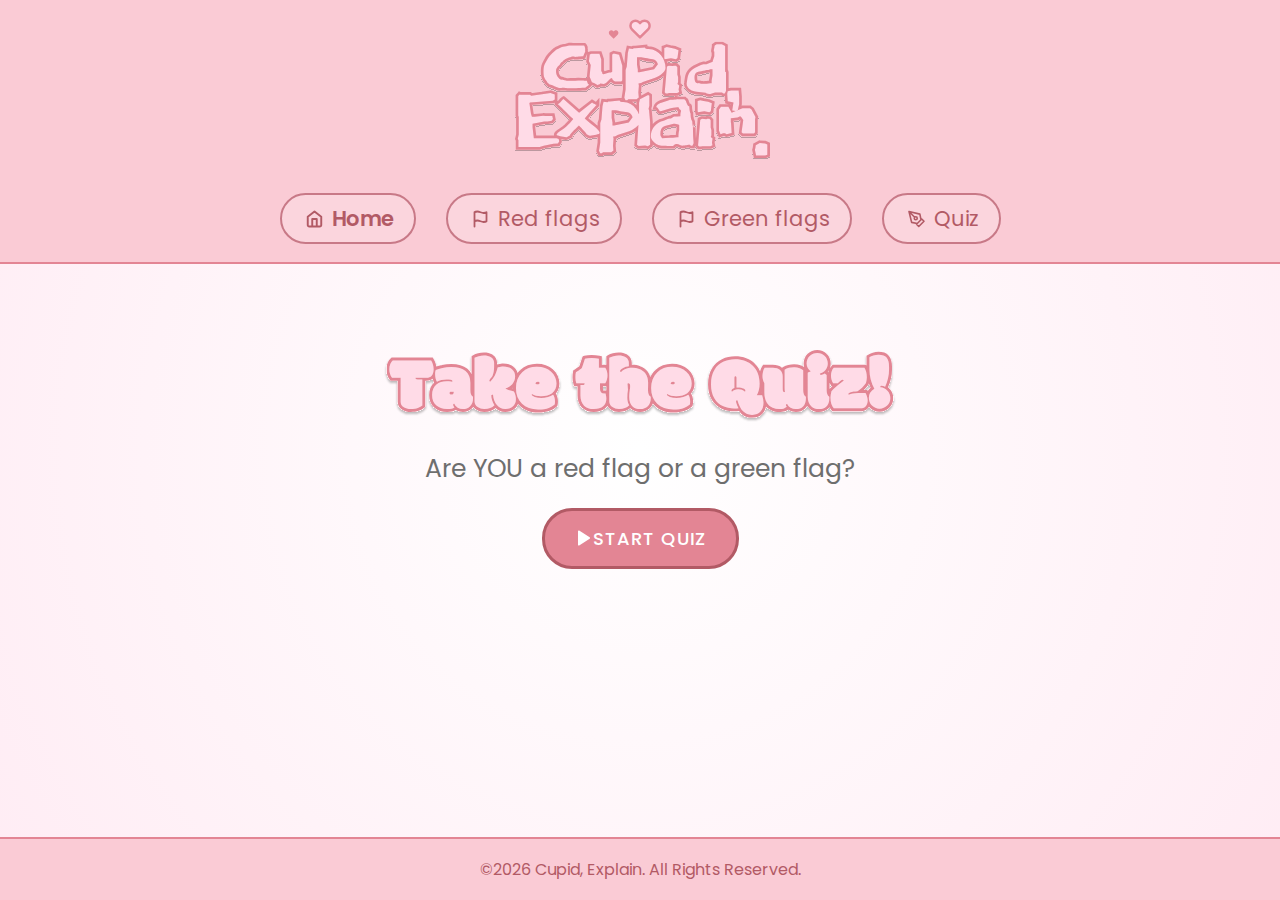
<file: quiz.html>
<!DOCTYPE html>
<html lang="en">
<head>
    <meta charset="UTF-8">
    <title>Quiz - Cupid, Explain.</title>
    <link rel="icon" type="image/svg+xml" href="img/favicon.svg">
    <meta name="viewport" content="width=device-width, initial-scale=1.0">

    <!-- Poppins -->
    <link href="https://fonts.googleapis.com/css2?family=Poppins:wght@400;500;600;700&display=swap" rel="stylesheet">

    <link rel="stylesheet" href="style.css">
</head>
<body>

<!-- NAVIGATION -->
<nav id="navbar">
    
<!-- HAMBURGER BUTTON (mobile only) -->
<button class="hamburger" id="hamburger" aria-label="Open menu">
    ☰
</button>

<!-- MOBILE MENU -->
<nav class="mobile-menu" id="mobileMenu">
	
<button class="close-menu" id="closeMenu" aria-label="Close menu">
    ✕
</button>
	
    <a href="index.html" class="mobile-item active">
        <img src="img/homeicon.svg" class="nav-icon"> Home
    </a>

    <a href="redflags.html" class="mobile-item">
        <img src="img/flag.svg" class="nav-icon"> Red flags
    </a>

    <a href="greenflags.html" class="mobile-item">
        <img src="img/flag.svg" class="nav-icon"> Green flags
    </a>

    <a href="quiz.html" class="mobile-item">
        <img src="img/quizicon.svg" class="nav-icon"> Quiz
    </a>

</nav>
	<!-- LOGO ON TOP -->
    <div class="nav-logo">
        <img src="img/Logo.svg" alt="Cupid Explain Logo">
    </div>
    
    <div class="nav-container">

        <a href="index.html" class="nav-item active">
            <img src="img/homeicon.svg" class="nav-icon" alt="Home">
            <span>Home</span>
        </a>

        <a href="redflags.html" class="nav-item">
            <img src="img/flag.svg" class="nav-icon" alt="Red Flags">
            <span>Red flags</span>
        </a>

        <a href="greenflags.html" class="nav-item">
            <img src="img/flag.svg" class="nav-icon" alt="Green Flags">
            <span>Green flags</span>
        </a>

        <a href="quiz.html" class="nav-item">
            <img src="img/quizicon.svg" class="nav-icon" alt="Quiz">
            <span>Quiz</span>
        </a>

    </div>
</nav>


<!-- TITLE -->
<section class="title-section">
    <img src="img/quiz.svg" alt="Quiz">
    
    <p class="subtitle">
	Are YOU a red flag or a green flag?        
	</p>
	
	<a href="quiz-questions.html" class="start-btn">
    <img src="img/playicon.svg" alt="Play Icon" class="play-icon">
    START QUIZ
	</a>

</section>



 <!-- FOOTER -->
    <footer>
        ©2026 Cupid, Explain. All Rights Reserved.
    </footer>


<script src="script.js"></script>
</body>
</html>
</file>
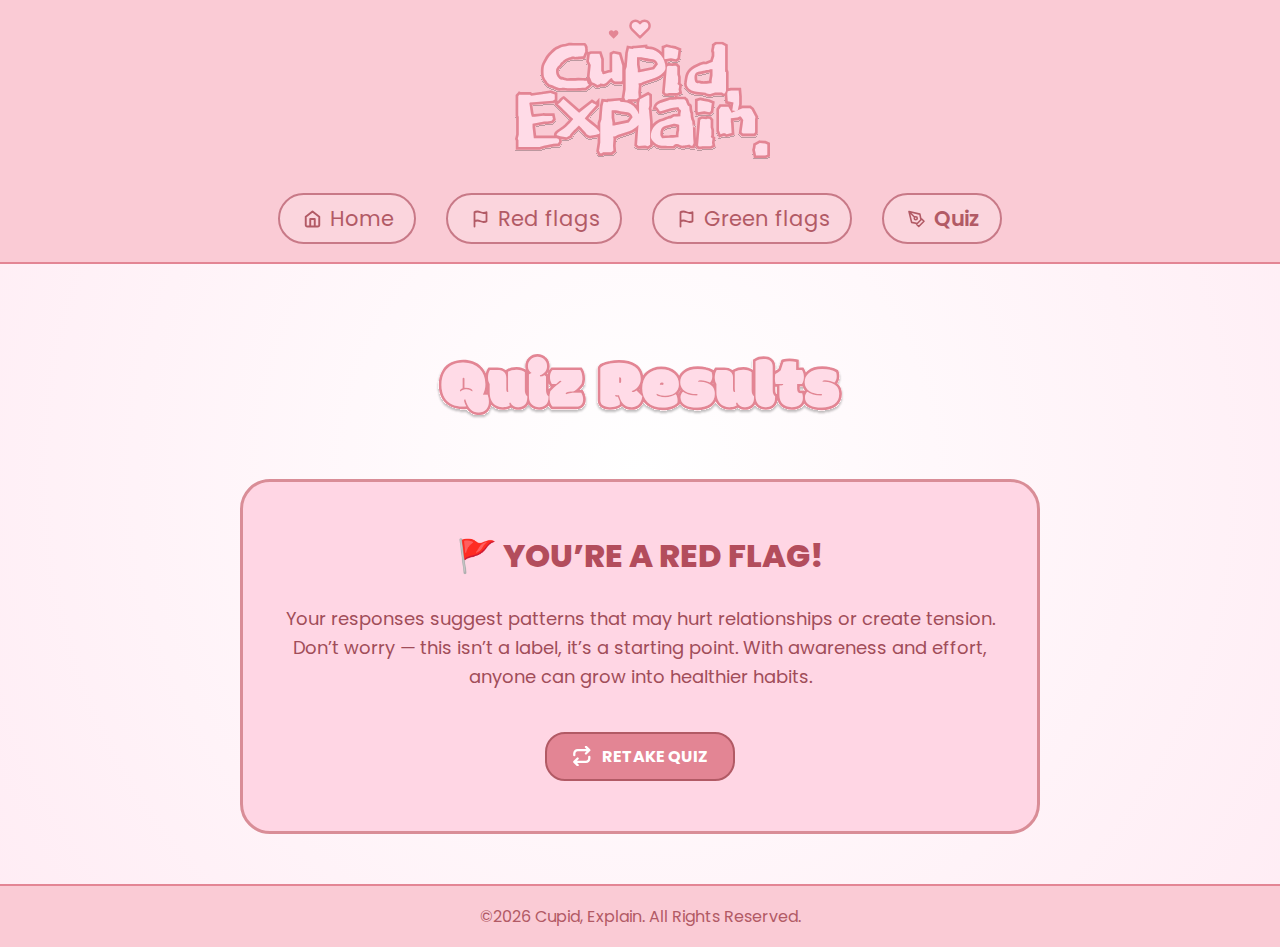
<file: red-result.html>
<!DOCTYPE html>
<html lang="en">
<head>
    <meta charset="UTF-8">
    <title>Results - Cupid, Explain.</title>
    <link rel="icon" type="image/svg+xml" href="img/favicon.svg">
    <meta name="viewport" content="width=device-width, initial-scale=1.0">

    <!-- Poppins -->
    <link href="https://fonts.googleapis.com/css2?family=Poppins:wght@400;500;600;700&display=swap" rel="stylesheet">

    <link rel="stylesheet" href="style.css">
</head>
<body>

<!-- NAVIGATION -->
<nav id="navbar">
    
<!-- HAMBURGER BUTTON (mobile only) -->
<button class="hamburger" id="hamburger" aria-label="Open menu">
    ☰
</button>

<!-- MOBILE MENU -->
<nav class="mobile-menu" id="mobileMenu">
	
<button class="close-menu" id="closeMenu" aria-label="Close menu">
    ✕
</button>
	
    <a href="index.html" class="mobile-item">
        <img src="img/homeicon.svg" class="nav-icon"> Home
    </a>

    <a href="redflags.html" class="mobile-item">
        <img src="img/flag.svg" class="nav-icon"> Red flags
    </a>

    <a href="greenflags.html" class="mobile-item">
        <img src="img/flag.svg" class="nav-icon"> Green flags
    </a>

    <a href="quiz-questions.html" class="mobile-item active">
        <img src="img/quizicon.svg" class="nav-icon"> Quiz
    </a>

</nav>

	<!-- LOGO ON TOP -->
    <div class="nav-logo">
        <img src="img/Logo.svg" alt="Cupid Explain Logo">
    </div>
    
    <div class="nav-container">

        <a href="index.html" class="nav-item">
            <img src="img/homeicon.svg" class="nav-icon" alt="Home">
            <span>Home</span>
        </a>

        <a href="redflags.html" class="nav-item">
            <img src="img/flag.svg" class="nav-icon" alt="Red Flags">
            <span>Red flags</span>
        </a>

        <a href="greenflags.html" class="nav-item">
            <img src="img/flag.svg" class="nav-icon" alt="Green Flags">
            <span>Green flags</span>
        </a>

        <a href="quiz-questions.html" class="nav-item active">
            <img src="img/quizicon.svg" class="nav-icon" alt="Quiz">
            <span>Quiz</span>
        </a>

    </div>
</nav>


<!-- TITLE -->
<section class="title-section">
    <img src="img/Result.svg" alt="Red flag result">
</section>

<article class="result-box">
    <h2 class="result-title">🚩 YOU’RE A RED FLAG!</h2>
    
    <p class="result-text">
        Your responses suggest patterns that may hurt relationships or create tension. 
        Don’t worry — this isn’t a label, it’s a starting point. 
        With awareness and effort, anyone can grow into healthier habits.
    </p>

    <a href="quiz-questions.html" class="retake-btn">
        <img src="img/retake.svg" alt="Retake icon" class="retake-icon">
        RETAKE QUIZ
    </a>
</article>


 <!-- FOOTER -->
    <footer>
        ©2026 Cupid, Explain. All Rights Reserved.
    </footer>


<script src="script.js"></script>
</body>
</html>
</file>
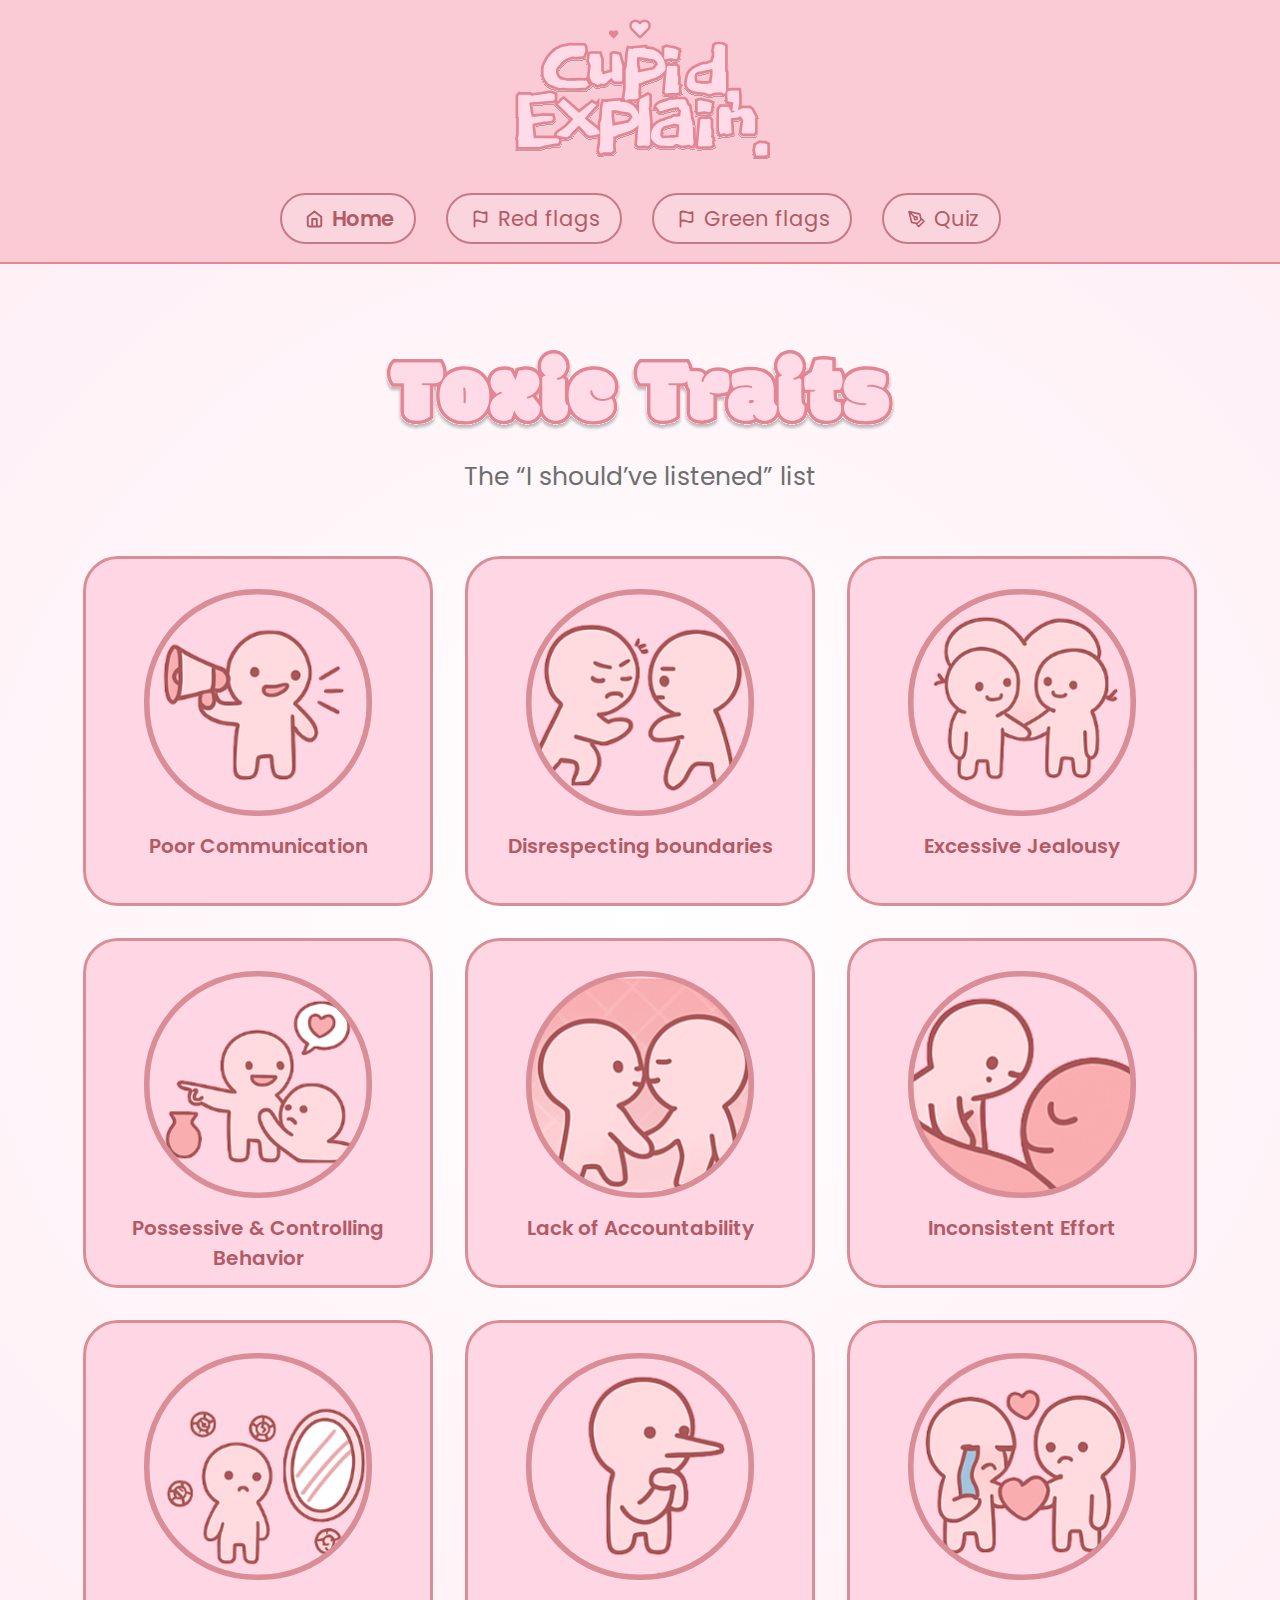
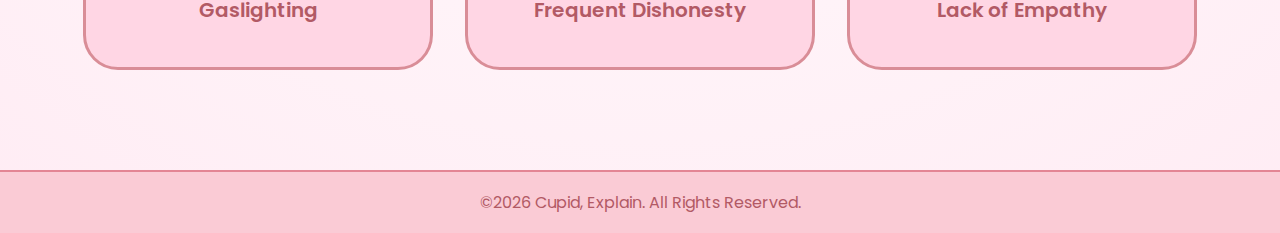
<file: redflags.html>
<!DOCTYPE html>
<html lang="en">
<head>
    <meta charset="UTF-8">
    <title>Red flags - Cupid, Explain.</title>
    <link rel="icon" type="image/svg+xml" href="img/favicon.svg">
    <meta name="viewport" content="width=device-width, initial-scale=1.0">

    <!-- Poppins -->
    <link href="https://fonts.googleapis.com/css2?family=Poppins:wght@400;500;600;700&display=swap" rel="stylesheet">

    <link rel="stylesheet" href="style.css">
</head>
<body>

<!-- NAVIGATION -->
<nav id="navbar">
    
<!-- HAMBURGER BUTTON (mobile only) -->
<button class="hamburger" id="hamburger" aria-label="Open menu">
    ☰
</button>

<!-- MOBILE MENU -->
<nav class="mobile-menu" id="mobileMenu">
	
<button class="close-menu" id="closeMenu" aria-label="Close menu">
    ✕
</button>
	
    <a href="index.html" class="mobile-item active">
        <img src="img/homeicon.svg" class="nav-icon"> Home
    </a>

    <a href="redflags.html" class="mobile-item">
        <img src="img/flag.svg" class="nav-icon"> Red flags
    </a>

    <a href="greenflags.html" class="mobile-item">
        <img src="img/flag.svg" class="nav-icon"> Green flags
    </a>

    <a href="quiz.html" class="mobile-item">
        <img src="img/quizicon.svg" class="nav-icon"> Quiz
    </a>

</nav>

	<!-- LOGO ON TOP -->
    <div class="nav-logo">
        <img src="img/Logo.svg" alt="Cupid Explain Logo">
    </div>
    
    <div class="nav-container">

        <a href="index.html" class="nav-item active">
            <img src="img/homeicon.svg" class="nav-icon" alt="Home">
            <span>Home</span>
        </a>

        <a href="redflags.html" class="nav-item">
            <img src="img/flag.svg" class="nav-icon" alt="Red Flags">
            <span>Red flags</span>
        </a>

        <a href="greenflags.html" class="nav-item">
            <img src="img/flag.svg" class="nav-icon" alt="Green Flags">
            <span>Green flags</span>
        </a>

        <a href="quiz.html" class="nav-item">
            <img src="img/quizicon.svg" class="nav-icon" alt="Quiz">
            <span>Quiz</span>
        </a>

    </div>
</nav>

<!-- TITLE -->
<section class="title-section">
    <img src="img/toxictraits.svg" alt="Toxic Traits">
    
    <p class="subtitle">
            The “I should’ve listened” list
        </p>
</section>

<!-- TOXIC TRAITS GRID -->
<section class="flags-grid">

<!-- BOX 1 -->
<figure class="flag-card">
    <img src="img/Toxic1.svg" alt="Toxic Trait">
    
    <!-- Header text shown by default -->
    <h3 class="flag-title">Poor Communication</h3>
    
    <!-- Description -->
    <figcaption>
	Avoiding serious conversations, giving the silent treatment, or refusing to explain feelings can create confusion and resentment. Healthy relationships require open and honest dialogue. When communication is consistently shut down, problems tend to grow instead of being resolved.    
	</figcaption>
</figure>


<!-- BOX 2 -->
<figure class="flag-card">
    <img src="img/Toxic2.svg" alt="Toxic Trait">
    
    <!-- Header text shown by default -->
    <h3 class="flag-title">Disrespecting boundaries</h3>
    
    <!-- Description -->
    <figcaption>
	Ignoring someone’s limits, whether emotional, physical, or personal, shows a lack of respect. Boundaries exist to make both people feel safe and comfortable. Repeatedly crossing them can damage trust and emotional security.    
	</figcaption>
</figure>
    
<!-- BOX 3 -->
<figure class="flag-card">
    <img src="img/Toxic3.svg" alt="Toxic Trait">
    
    <!-- Header text shown by default -->
    <h3 class="flag-title">Excessive Jealousy</h3>
    
    <!-- Description -->
    <figcaption>
	Feeling jealous occasionally is normal, but constant suspicion and accusations are not. Excessive jealousy can lead to controlling behavior and unnecessary conflict. Trust is essential for a relationship to remain healthy and stable.    
	</figcaption>
</figure>

<!-- BOX 4 -->
<figure class="flag-card">
    <img src="img/Toxic4.svg" alt="Toxic Trait">
    
    <!-- Header text shown by default -->
    <h3 class="flag-title">Possessive & Controlling Behavior</h3>
    
    <!-- Description -->
    <figcaption>
	Trying to dictate who someone talks to, what they wear, or how they spend their time is a major warning sign. A relationship should allow both individuals to maintain their independence. Control often stems from insecurity and can become emotionally harmful.	
	</figcaption>
</figure>


<!-- BOX 5 -->
<figure class="flag-card">
    <img src="img/Toxic5.svg" alt="Toxic Trait">
    
    <!-- Header text shown by default -->
    <h3 class="flag-title">Lack of Accountability</h3>
    
    <!-- Description -->
    <figcaption>
	Refusing to admit mistakes and always blaming others prevents growth. Taking responsibility is necessary for resolving conflicts. Without accountability, the same problems will continue to repeat.	
	</figcaption>
</figure>
    
<!-- BOX 6 -->
<figure class="flag-card">
    <img src="img/Toxic6.svg" alt="Toxic Trait">
    
    <!-- Header text shown by default -->
    <h3 class="flag-title">Inconsistent Effort</h3>
    
    <!-- Description -->
    <figcaption>
	Putting in effort only when it is convenient shows a lack of commitment. Healthy relationships require mutual consistency and care. One-sided effort can leave the other person feeling unappreciated or neglected.	
	</figcaption>
</figure>

<!-- BOX 7 -->
<figure class="flag-card">
    <img src="img/Toxic7.svg" alt="Toxic Trait">
    
    <!-- Header text shown by default -->
    <h3 class="flag-title">Gaslighting</h3>
    
    <!-- Description -->
    <figcaption>
	Gaslighting happens when someone manipulates another person into doubting their feelings or memories. This behavior can damage self-confidence and emotional well-being. A healthy partner validates feelings instead of dismissing or twisting them.	
	</figcaption>
</figure>


<!-- BOX 8 -->
<figure class="flag-card">
    <img src="img/Toxic8.svg" alt="Toxic Trait">
    
    <!-- Header text shown by default -->
    <h3 class="flag-title">Frequent Dishonesty</h3>
    
    <!-- Description -->
    <figcaption>
	Small lies can quickly turn into bigger issues. Honesty builds trust, which is the foundation of any strong relationship. When dishonesty becomes a pattern, it becomes difficult to feel secure.	
	</figcaption>
</figure>
    
<!-- BOX 9 -->
<figure class="flag-card">
    <img src="img/Toxic9.svg" alt="Toxic Trait">
    
    <!-- Header text shown by default -->
    <h3 class="flag-title">Lack of Empathy</h3>
    
    <!-- Description -->
    <figcaption>
	Ignoring or minimizing a partner’s feelings shows emotional immaturity. Empathy allows people to understand and support one another. Without it, emotional connection weakens over time.	
	</figcaption>
</figure>

</section>



 <!-- FOOTER -->
    <footer>
        ©2026 Cupid, Explain. All Rights Reserved.
    </footer>


<script src="script.js"></script>
</body>
</html>
</file>
<file: style.css>
* {
    margin: 0;
    padding: 0;
    box-sizing: border-box;
    font-family: 'Poppins', sans-serif;
}

body {
    background: radial-gradient(circle at center, #FFFFFF 0%, #FFECF4 100%);
    color: #5A5A5A;
    min-height: 100vh;
    display: flex;
    flex-direction: column;
}

/* ================= NAVIGATION ================= */

.hamburger,
.close-menu {
    background: transparent;
    border: none;
    padding: 0;
    cursor: pointer;
}

#navbar {
    position: fixed;
    top: 0;
    width: 100%;
    background-color: #FACBD5;
    padding: 18px 0;
    transition: all 0.4s ease;
    z-index: 1000;
    border-bottom: 2px solid #E38594; /* soft darker pink line */
    
}


.nav-container {
    display: flex;
    justify-content: center;
    gap: 30px;
}

.nav-item {
    display: flex;
    align-items: center;
    gap: 5px;
    padding: 8px 20px;
    border: 2px solid #C87987;
    border-radius: 30px;
    cursor: pointer;
    color: #B25A65;
    font-weight: 0;
    transition: 0.3s;
    background-color: rgba(255,255,255,0.2);
    text-decoration: none;   /* removes underline */
    font-size: 21px; 
}

.nav-item:hover {
    background-color: #FFDBE7;
}

.nav-item.active {
    font-weight: 600;
}

.nav-icon {
    width: 25px;
    height: 18px;
}

/* Transparent state when scrolling down */
.nav-transparent {
    background-color: rgba(233, 185, 193, 0.3);
    backdrop-filter: blur(5px);
}


/* ================= HERO ================= */

.hero {
    text-align: center;
    padding-top: 140px;
}

.logo {
    width: 50%;
}

.subtitle {
    margin-top: 20px;
    font-size: 25px;
    color: #6E6E6E;
}


/* ================= CARD SECTION ================= */

.card-section {
    display: flex;
    justify-content: center;
    margin-top: 60px;
}

.card-image {
    max-width: 100%;
    margin-bottom: 100px;
}


/* ================= FOOTER ================= */

footer {
    margin-top: auto;
    background-color: #FACBD5;
    text-align: center;
    padding: 18px 0;
    color: #B25A65;
    font-weight: 0;
    border-top: 2px solid #E38594; /* soft darker pink line */
}

/* ================= POP-UP ================= */

/* Modal container styling */
.custom-modal {
    background-color: #FFD6E4; 
    border: 3px solid #D98D97;
    border-radius: 20px;
    color: #B25A65; /* default text color */
    padding: 15px;
}

/* Remove default bootstrap table borders */
.custom-table {
    border: 2px solid #D98D97;
    border-radius: 15px;
    overflow: hidden;
}

/* Header styling */
.custom-table thead {
    background-color: #F7C8D3;
    color: #B05060;
    font-weight: 600;
}

/* Table cell styling */
.custom-table th,
.custom-table td {
    border: 1px solid #D98D97;
    padding: 8px;
}

/* Modal title */
.modal-title {
    font-weight: 600;
    color: #B95663;
    font-size: 30px;
    text-align: center;
}


/* Pink close button */
.btn-close {
    filter: hue-rotate(300deg);
}

.modal-body p {
    color: #B25A65;
    text-align: justify;
}

#cheatModal .custom-table td {
    color: #B25A65; 
}

#cheatModal .custom-table th {
    color: #B25A65; 
}

#cheatModal .custom-table {
    width: 100%;
    border: 2px solid #D98D97; /* table border */
    border-radius: 12px;        /* rounded corners */
    border-collapse: separate;  /* needed for border-radius to work */
    overflow: hidden;           /* clips corners so border-radius applies */
}

#aboutModal .modal-header {
    display: flex;
    justify-content: center; /* center title */
    position: relative;      /* allow absolute close button */
}

#aboutModal .modal-header .btn-close {
    position: absolute;
    right: 1rem; /* keeps close button on right */
}

#aboutModal .modal-header .modal-title {
    margin: 0 auto; /* center the title inside flex container */
}

#teamModal .modal-body {
    color: #B25A65;
}

#teamModal .modal-body li,
#teamModal .modal-body strong {
    color: #B25A65;
}


#teamModal .team-member {
    margin-bottom: 20px; /* space between members */
}

#teamModal .team-name {
    font-weight: 600;
    font-size: 18px;
}

#teamModal .team-role {
    font-size: 15px;
    margin-top: 2px;
}


/* ================= FLAGS PAGE ================= */

/* LOGO */
.nav-logo img {
    width: 350px;
    margin-bottom: 25px;
}

#navbar {
    text-align: center;
}

.title-section {
    padding-top: 350px; /* adjust if needed */
    text-align: center;
}

.title-section img {
    width: 40%;   
}

/* ================= TOXIC TRAITS GRID ================= */

.flags-grid {
    margin-top: 60px;
    padding: 0 20px 100px 20px; /* smaller horizontal padding */
    display: grid;
    grid-template-columns: repeat(3, minmax(0,350px)); /* each column can grow up to 350px */
    gap: 2rem; /* smaller gap */
    justify-content: center; /* center the grid horizontally */
}


/* Card Box */
.flag-card {
    background-color: #FFD6E4; /* soft pink */
    border-radius: 35px;
    padding: 30px;
    text-align: center;
    cursor: pointer;
    transition: transform 0.25s ease;
    border: 3px solid #D98D97; /* <-- ADD THIS */
    height: 350px;       /* fixed height */

}

/* Hover effect */
.flag-card:hover {
    transform: scale(1.04);
}

/* Image inside box */
.flag-card img {
    width: 80%;
    height: auto;
}

/* Caption hidden by default */
.flag-card figcaption {
    display: none;
    font-size: 16px;
    margin-top: 10px;
    color: #B25A65;
    font-weight: 0;
    text-align: justify;
}

/* Active state (when clicked) */
.flag-card.active img {
    display: none;
}

.flag-card.active figcaption {
    display: block;
}

.flag-title {
    font-weight: 600;
    font-size: 20px;
    margin: 0.5rem 0 0 0;
    color: #B25A65; 
}


/* ================= QUIZ PAGE ================= */


/* START QUIZ BUTTON */
.start-btn {
    display: inline-flex;
    align-items: center;
    gap: 0px;
    white-space: nowrap;
    font-family: 'Poppins', sans-serif;
    font-weight: 500;
    font-size: 18px;
    letter-spacing: 1px;
    background-color: #E38594;
    color: white;
    padding: 14px 30px;
    border-radius: 30px;
    text-decoration: none;
    margin-top: 20px;
    border: 3px solid #B25A65;   
}

.start-btn:hover {
    background-color: #B25A65;   
}

/* PLAY ICON */
.play-icon {
    width: 18px;
    height: 18px;
}

/* QUIZ SECTION */
.quiz-section {
    display: flex;
    justify-content: center;
    padding: 60px 20px;
}

/* QUIZ BOX */
.quiz-box {
    width: 100%;
    max-width: 750px;
    background-color: #FFD6E4;
    border: 3px solid #D98D97;
    border-radius: 20px;
    padding: 40px;
    font-family: 'Poppins', sans-serif;
}

/* QUESTIONS */
.question {
    margin-bottom: 35px;
    font-size: 18px;
}

.question p {
    font-weight: 600;
    margin-bottom: 15px;
    color: #B25A65;
    font-size: 20px;
}

.question label {
    display: block;
    margin-bottom: 8px;
    cursor: pointer;
    color: #B25A65;
}

.question input[type="radio"] {
    margin-right: 8px;
    margin-left: 20px;
}

/* BUTTONS */
.quiz-buttons {
    display: flex;
    justify-content: flex-end;
    gap: 10px;
    margin-top: 30px;
}

.clear-btn {
    background: transparent;
    border: 2px solid #B25A65;
    padding: 10px 20px;
    border-radius: 20px;
    font-weight: 600;
    cursor: pointer;
    color: #B25A65;
    font-size: 18px; 
}

.submit-btn {
    background: #E38594;
    border: none;
    padding: 10px 25px;
    border-radius: 20px;
    font-weight: 600;
    cursor: pointer;
    color: white;
    border: 2px solid #B25A65;
    font-size: 18px; 
}

.submit-btn:hover {
    background: #B25A65;
}

.clear-btn:hover {
    background: #FFFF;
}

.result-box {
    background-color: #FFD6E4;
    border: 3px solid #D98D97;
    border-radius: 30px;
    max-width: 800px;
    margin: 50px auto;
    padding: 50px 40px;
    text-align: center;
}

.result-title {
    font-size: 32px;
    font-weight: 800;
    color: #b34d5c;
    margin-bottom: 25px;
}

.result-text {
    font-size: 18px;
    color: #a14d59;
    line-height: 1.6;
    margin-bottom: 40px;
}

.retake-btn {
    display: inline-flex;
    align-items: center;
    gap: 10px;
    background-color: #E38594;
    color: white;
    padding: 10px 25px;
    border-radius: 20px;
    text-decoration: none;
    font-weight: 700;
    transition: 0.3s ease;
    border: 2px solid #B25A65;
}

.retake-btn:hover {
    background-color: #c96572;
}

.retake-icon {
    width: 20px;
    height: 20px;
}

/* Remove default fieldset border and padding */
fieldset {
    border: none;
    margin: 0;
    padding: 0;
}

/* Add spacing below personal details */
.personal-details {
    margin-bottom: 30px; /* space between personal info and first question */
}

/* Personal Details Styling */
.personal-details legend {
    font-size: 24px;
    color: #B25A65;
    font-weight: bold;
    margin-bottom: 10px;
	text-align: center;
}

.questionnaire legend {
    font-size: 24px;
    color: #B25A65;
    font-weight: bold;
    margin-bottom: 15px;
	text-align: center;
}

/* Each label/input in personal details on its own line */
.personal-details label {
    display: block;
    margin-top: 10px;
    font-size: 18px;
	color: #B25A65;
    font-weight: 600;
}

.personal-details input,
.personal-details select {
    width: 100%;
    padding: 8px;
    margin-top: 5px;
    font-size: 18px;
    box-sizing: border-box;
    color: #000; /* text color when typing/selecting */
}

/* Placeholder color */
.personal-details input::placeholder {
    color: #757575; 
}

/* ================= HAMBURGER ================= */

.hamburger {
    display: none;
    font-size: 28px;
    color: #B25A65;
    cursor: pointer;
    margin-left: 320px;   
}

/* ================= MOBILE MENU ================= */

.mobile-menu {
    position: fixed;
    top: 0;
    left: -100%;
    width: 75%;
    height: 100vh;
    background: #FACBD5;
    padding: 30px;
    transition: 0.3s ease;
    z-index: 2000;
    display: flex;
    flex-direction: column;
    gap: 20px;
}

.mobile-menu.show {
    left: 0;
}

.close-menu {
    font-size: 28px;
    cursor: pointer;
    color: #B25A65;
    margin-right: 300px;  
}

.mobile-item {
    display: flex;
    align-items: center;
    gap: 10px;
    color: #B25A65;
    text-decoration: none;
    font-size: 20px;
}

/* ================= MOBILE RESPONSIVE ================= */

@media (max-width: 768px) {

    /* hide desktop nav */
    .nav-container {
        display: none;
    }

    /* show hamburger */
    .hamburger {
        display: block;
    }
    
    .nav-logo {
        display: none;
    }
    
    .logo {
    width: 90%;
    }
    
    .subtitle {
    font-size: 20px;
	}
	
	.flags-grid {
        grid-template-columns: 1fr; /* one column */
        gap: 1.5rem; /* optional smaller gap for mobile */
        padding: 0 20px; /* adjust horizontal padding */
    }
    
    .flag-card {
        width: 70%;        /* take full width of grid column */
        height: auto;       /* auto height based on content */
        padding: 20px;      /* slightly smaller padding */
        margin: 0 auto;
    }

    .flag-card img {
        width: 60%;         /* scale image down a bit */
        height: auto;
    }
    
    .title-section {
    padding-top: 150px; /* adjust if needed */
    text-align: center;
	}

	.title-section img {
    width: 70%;   
	}
	
	.flags-grid .flag-card:last-child {
        margin-bottom: 50px; /* adjust as needed */
    }
    
    .result-box {
    	width: 70%;
    	padding: 40px 30px;
	}
	
	.result-title {
    	font-size: 21px;
    	font-weight: 800;
    	color: #b34d5c;
    	margin-bottom: 25px;
	}

	.result-text {
    	font-size: 16px;
    	color: #a14d59;
    	line-height: 1.6;
    	margin-bottom: 25px;
	}
    
}
</file>
